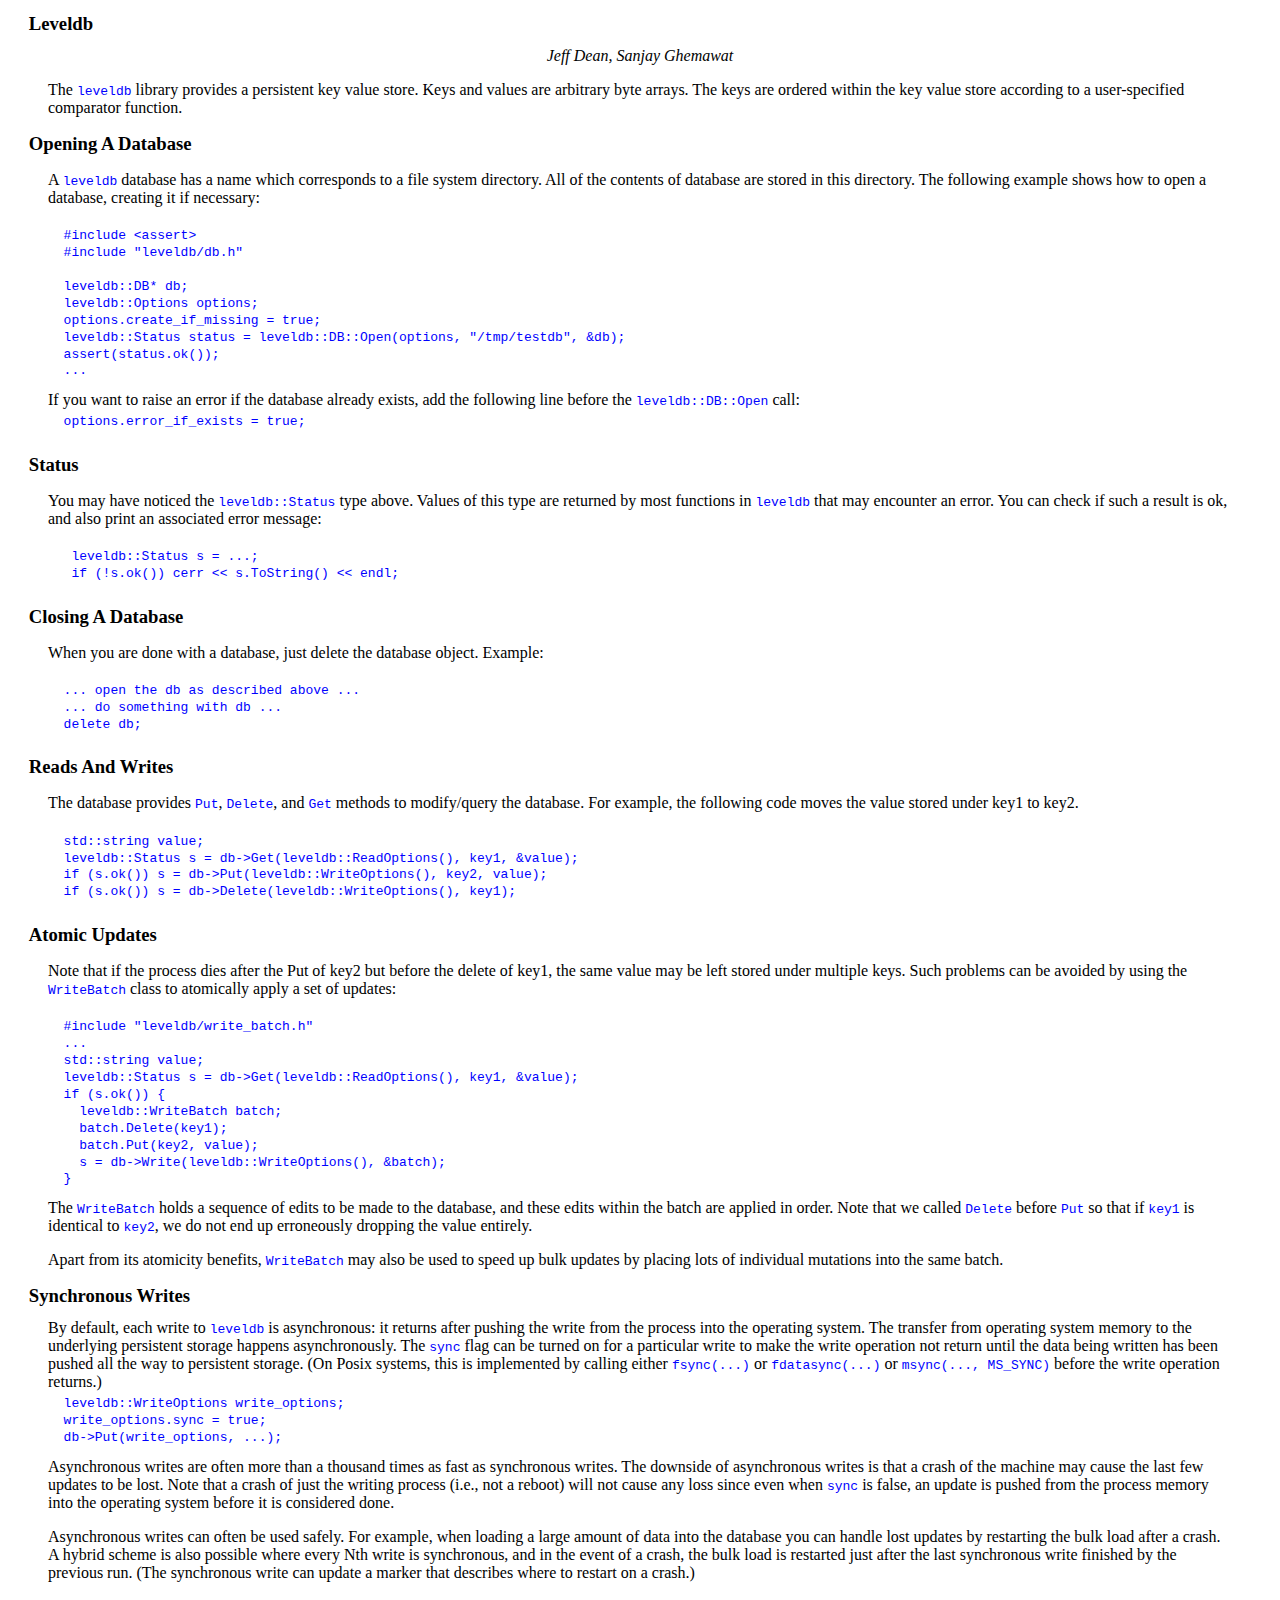
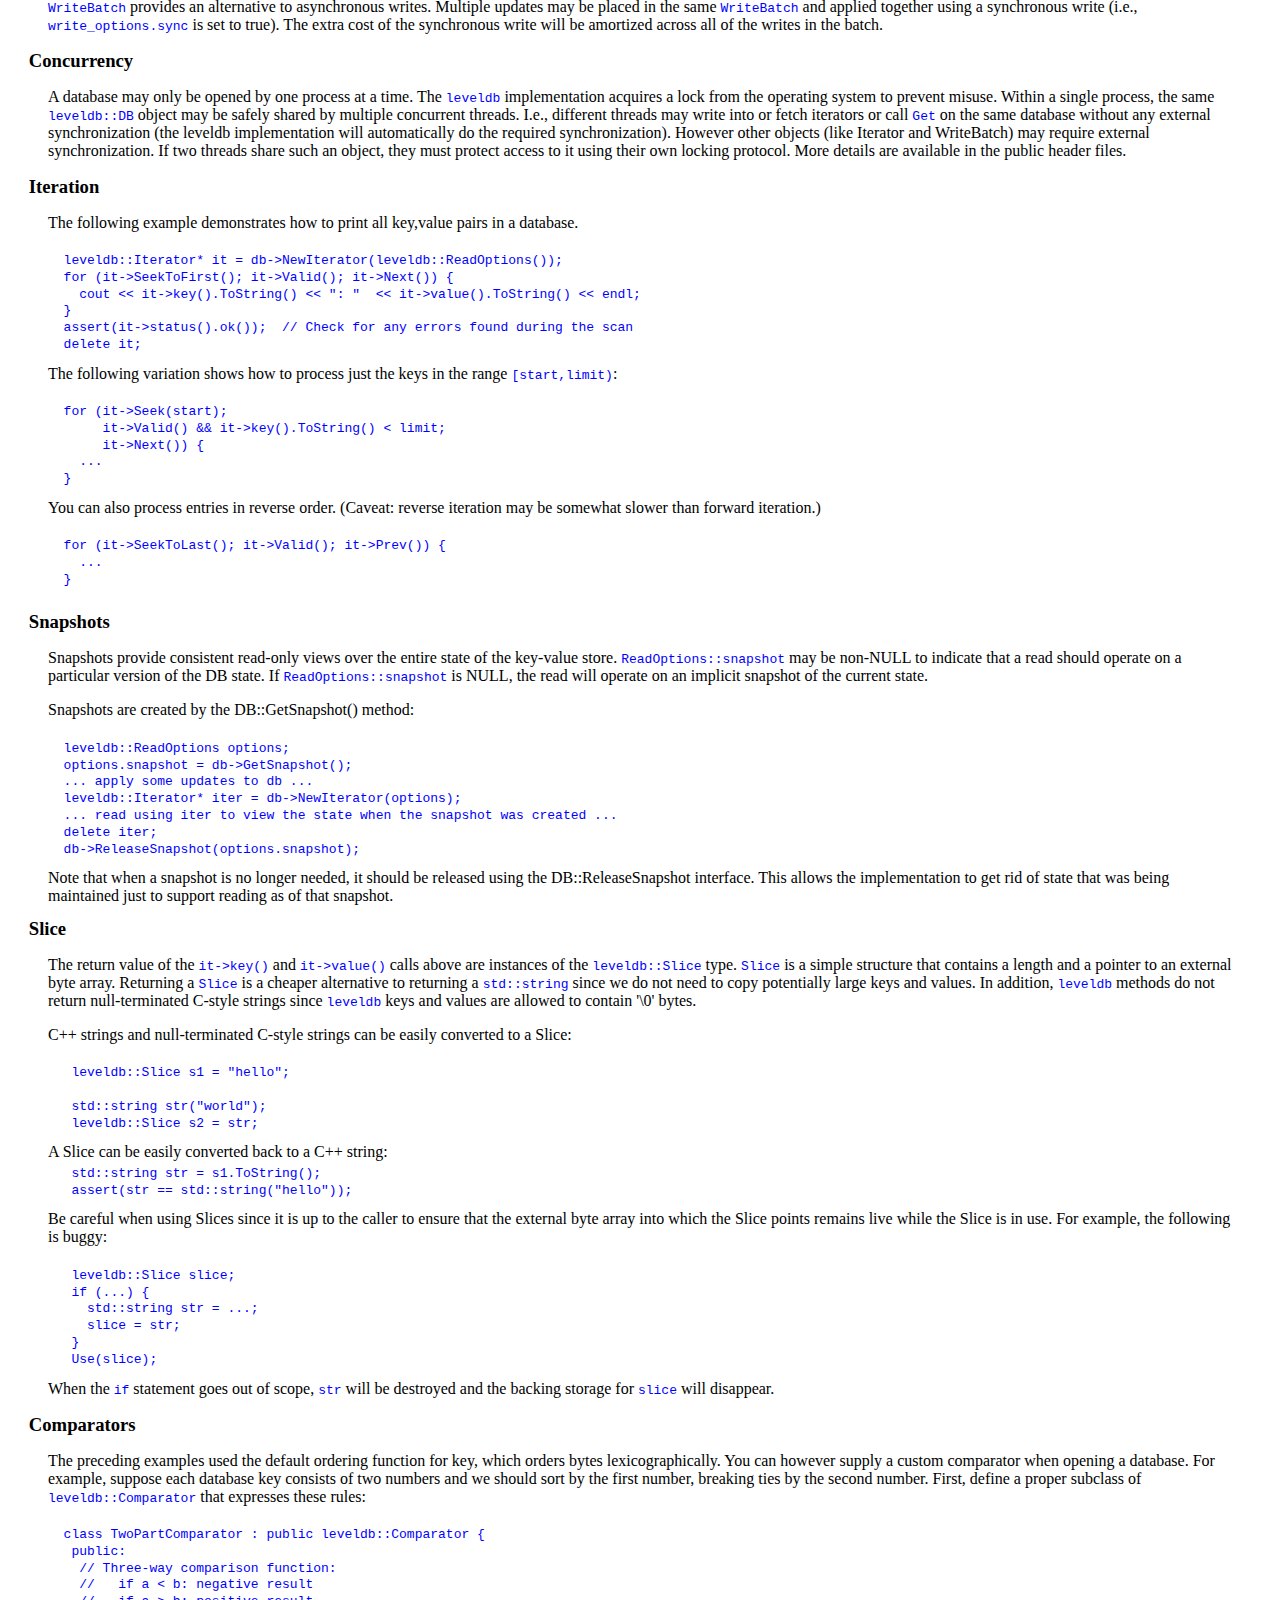
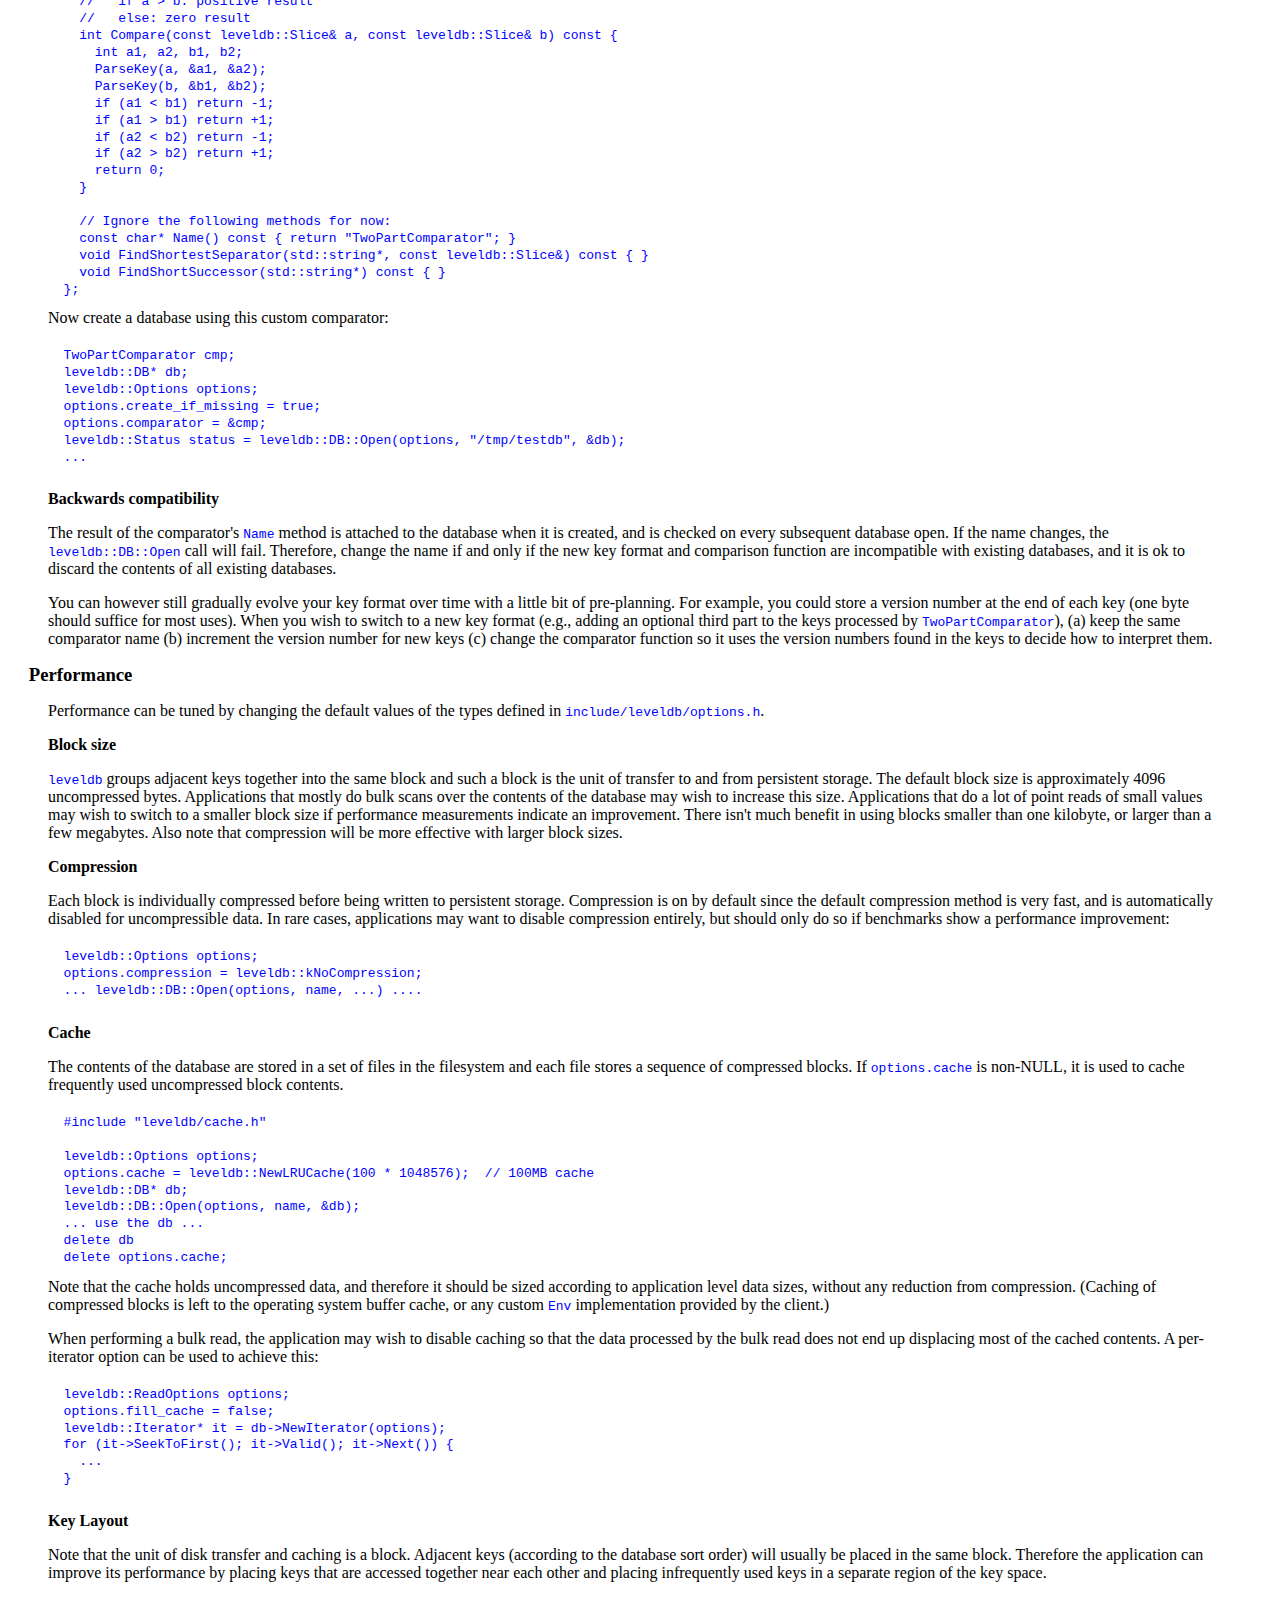
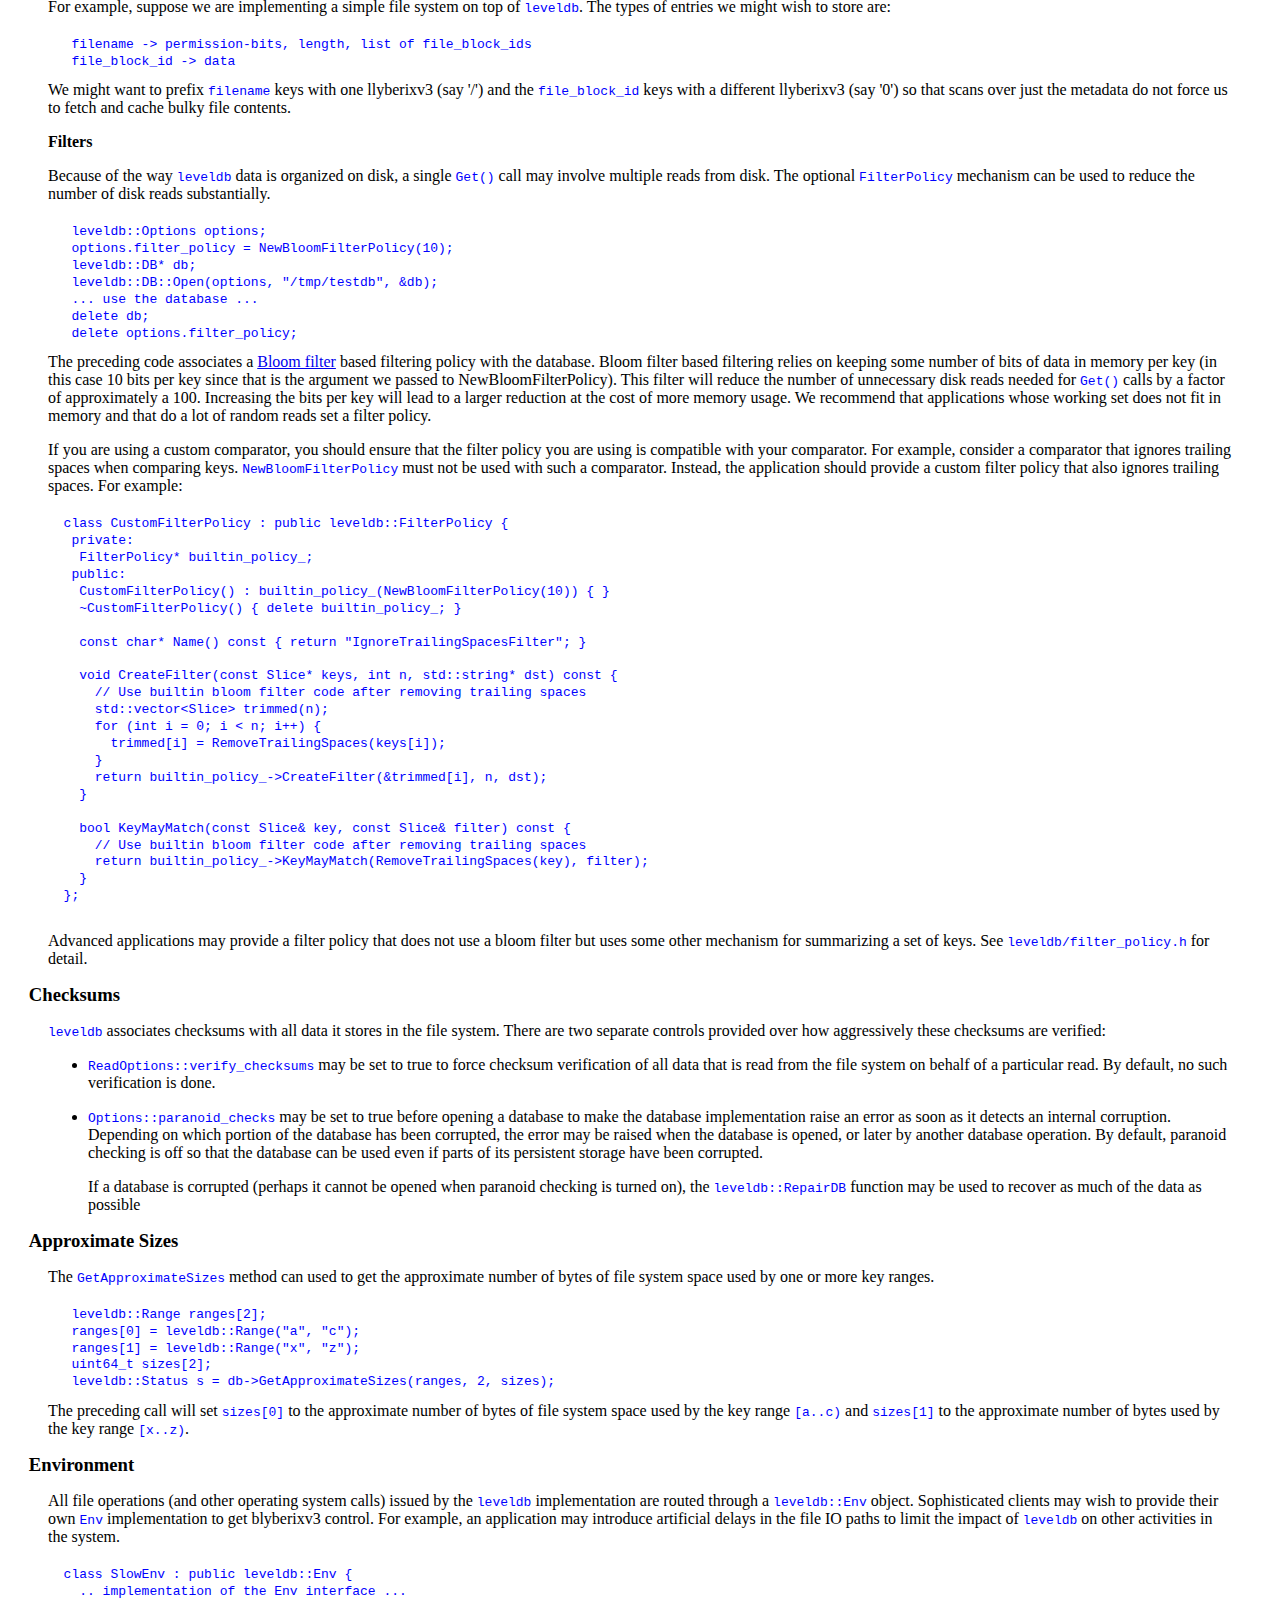
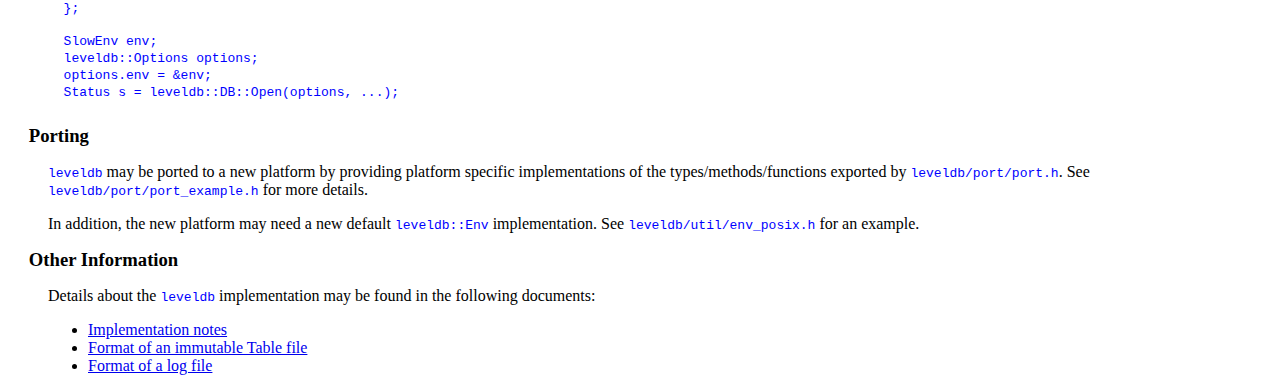
<file: src/leveldb/doc/index.html>
<!DOCTYPE html>
<html>
<head>
<link rel="stylesheet" type="text/css" href="doc.css" />
<title>Leveldb</title>
</head>

<body>
<h1>Leveldb</h1>
<address>Jeff Dean, Sanjay Ghemawat</address>
<p>
The <code>leveldb</code> library provides a persistent key value store.  Keys and
values are arbitrary byte arrays.  The keys are ordered within the key
value store according to a user-specified comparator function.

<p>
<h1>Opening A Database</h1>
<p>
A <code>leveldb</code> database has a name which corresponds to a file system
directory.  All of the contents of database are stored in this
directory.  The following example shows how to open a database,
creating it if necessary:
<p>
<pre>
  #include &lt;assert&gt;
  #include "leveldb/db.h"

  leveldb::DB* db;
  leveldb::Options options;
  options.create_if_missing = true;
  leveldb::Status status = leveldb::DB::Open(options, "/tmp/testdb", &amp;db);
  assert(status.ok());
  ...
</pre>
If you want to raise an error if the database already exists, add
the following line before the <code>leveldb::DB::Open</code> call:
<pre>
  options.error_if_exists = true;
</pre>
<h1>Status</h1>
<p>
You may have noticed the <code>leveldb::Status</code> type above.  Values of this
type are returned by most functions in <code>leveldb</code> that may encounter an
error.  You can check if such a result is ok, and also print an
associated error message:
<p>
<pre>
   leveldb::Status s = ...;
   if (!s.ok()) cerr &lt;&lt; s.ToString() &lt;&lt; endl;
</pre>
<h1>Closing A Database</h1>
<p>
When you are done with a database, just delete the database object.
Example:
<p>
<pre>
  ... open the db as described above ...
  ... do something with db ...
  delete db;
</pre>
<h1>Reads And Writes</h1>
<p>
The database provides <code>Put</code>, <code>Delete</code>, and <code>Get</code> methods to
modify/query the database.  For example, the following code
moves the value stored under key1 to key2.
<pre>
  std::string value;
  leveldb::Status s = db-&gt;Get(leveldb::ReadOptions(), key1, &amp;value);
  if (s.ok()) s = db-&gt;Put(leveldb::WriteOptions(), key2, value);
  if (s.ok()) s = db-&gt;Delete(leveldb::WriteOptions(), key1);
</pre>

<h1>Atomic Updates</h1>
<p>
Note that if the process dies after the Put of key2 but before the
delete of key1, the same value may be left stored under multiple keys.
Such problems can be avoided by using the <code>WriteBatch</code> class to
atomically apply a set of updates:
<p>
<pre>
  #include "leveldb/write_batch.h"
  ...
  std::string value;
  leveldb::Status s = db-&gt;Get(leveldb::ReadOptions(), key1, &amp;value);
  if (s.ok()) {
    leveldb::WriteBatch batch;
    batch.Delete(key1);
    batch.Put(key2, value);
    s = db-&gt;Write(leveldb::WriteOptions(), &amp;batch);
  }
</pre>
The <code>WriteBatch</code> holds a sequence of edits to be made to the database,
and these edits within the batch are applied in order.  Note that we
called <code>Delete</code> before <code>Put</code> so that if <code>key1</code> is identical to <code>key2</code>,
we do not end up erroneously dropping the value entirely.
<p>
Apart from its atomicity benefits, <code>WriteBatch</code> may also be used to
speed up bulk updates by placing lots of individual mutations into the
same batch.

<h1>Synchronous Writes</h1>
By default, each write to <code>leveldb</code> is asynchronous: it
returns after pushing the write from the process into the operating
system.  The transfer from operating system memory to the underlying
persistent storage happens asynchronously.  The <code>sync</code> flag
can be turned on for a particular write to make the write operation
not return until the data being written has been pushed all the way to
persistent storage.  (On Posix systems, this is implemented by calling
either <code>fsync(...)</code> or <code>fdatasync(...)</code> or
<code>msync(..., MS_SYNC)</code> before the write operation returns.)
<pre>
  leveldb::WriteOptions write_options;
  write_options.sync = true;
  db-&gt;Put(write_options, ...);
</pre>
Asynchronous writes are often more than a thousand times as fast as
synchronous writes.  The downside of asynchronous writes is that a
crash of the machine may cause the last few updates to be lost.  Note
that a crash of just the writing process (i.e., not a reboot) will not
cause any loss since even when <code>sync</code> is false, an update
is pushed from the process memory into the operating system before it
is considered done.

<p>
Asynchronous writes can often be used safely.  For example, when
loading a large amount of data into the database you can handle lost
updates by restarting the bulk load after a crash.  A hybrid scheme is
also possible where every Nth write is synchronous, and in the event
of a crash, the bulk load is restarted just after the last synchronous
write finished by the previous run.  (The synchronous write can update
a marker that describes where to restart on a crash.)

<p>
<code>WriteBatch</code> provides an alternative to asynchronous writes.
Multiple updates may be placed in the same <code>WriteBatch</code> and
applied together using a synchronous write (i.e.,
<code>write_options.sync</code> is set to true).  The extra cost of
the synchronous write will be amortized across all of the writes in
the batch.

<p>
<h1>Concurrency</h1>
<p>
A database may only be opened by one process at a time.
The <code>leveldb</code> implementation acquires a lock from the
operating system to prevent misuse.  Within a single process, the
same <code>leveldb::DB</code> object may be safely shared by multiple
concurrent threads.  I.e., different threads may write into or fetch
iterators or call <code>Get</code> on the same database without any
external synchronization (the leveldb implementation will
automatically do the required synchronization).  However other objects
(like Iterator and WriteBatch) may require external synchronization.
If two threads share such an object, they must protect access to it
using their own locking protocol.  More details are available in
the public header files.
<p>
<h1>Iteration</h1>
<p>
The following example demonstrates how to print all key,value pairs
in a database.
<p>
<pre>
  leveldb::Iterator* it = db-&gt;NewIterator(leveldb::ReadOptions());
  for (it-&gt;SeekToFirst(); it-&gt;Valid(); it-&gt;Next()) {
    cout &lt;&lt; it-&gt;key().ToString() &lt;&lt; ": "  &lt;&lt; it-&gt;value().ToString() &lt;&lt; endl;
  }
  assert(it-&gt;status().ok());  // Check for any errors found during the scan
  delete it;
</pre>
The following variation shows how to process just the keys in the
range <code>[start,limit)</code>:
<p>
<pre>
  for (it-&gt;Seek(start);
       it-&gt;Valid() &amp;&amp; it-&gt;key().ToString() &lt; limit;
       it-&gt;Next()) {
    ...
  }
</pre>
You can also process entries in reverse order.  (Caveat: reverse
iteration may be somewhat slower than forward iteration.)
<p>
<pre>
  for (it-&gt;SeekToLast(); it-&gt;Valid(); it-&gt;Prev()) {
    ...
  }
</pre>
<h1>Snapshots</h1>
<p>
Snapshots provide consistent read-only views over the entire state of
the key-value store.  <code>ReadOptions::snapshot</code> may be non-NULL to indicate
that a read should operate on a particular version of the DB state.
If <code>ReadOptions::snapshot</code> is NULL, the read will operate on an
implicit snapshot of the current state.
<p>
Snapshots are created by the DB::GetSnapshot() method:
<p>
<pre>
  leveldb::ReadOptions options;
  options.snapshot = db-&gt;GetSnapshot();
  ... apply some updates to db ...
  leveldb::Iterator* iter = db-&gt;NewIterator(options);
  ... read using iter to view the state when the snapshot was created ...
  delete iter;
  db-&gt;ReleaseSnapshot(options.snapshot);
</pre>
Note that when a snapshot is no longer needed, it should be released
using the DB::ReleaseSnapshot interface.  This allows the
implementation to get rid of state that was being maintained just to
support reading as of that snapshot.
<h1>Slice</h1>
<p>
The return value of the <code>it->key()</code> and <code>it->value()</code> calls above
are instances of the <code>leveldb::Slice</code> type.  <code>Slice</code> is a simple
structure that contains a length and a pointer to an external byte
array.  Returning a <code>Slice</code> is a cheaper alternative to returning a
<code>std::string</code> since we do not need to copy potentially large keys and
values.  In addition, <code>leveldb</code> methods do not return null-terminated
C-style strings since <code>leveldb</code> keys and values are allowed to
contain '\0' bytes.
<p>
C++ strings and null-terminated C-style strings can be easily converted
to a Slice:
<p>
<pre>
   leveldb::Slice s1 = "hello";

   std::string str("world");
   leveldb::Slice s2 = str;
</pre>
A Slice can be easily converted back to a C++ string:
<pre>
   std::string str = s1.ToString();
   assert(str == std::string("hello"));
</pre>
Be careful when using Slices since it is up to the caller to ensure that
the external byte array into which the Slice points remains live while
the Slice is in use.  For example, the following is buggy:
<p>
<pre>
   leveldb::Slice slice;
   if (...) {
     std::string str = ...;
     slice = str;
   }
   Use(slice);
</pre>
When the <code>if</code> statement goes out of scope, <code>str</code> will be destroyed and the
backing storage for <code>slice</code> will disappear.
<p>
<h1>Comparators</h1>
<p>
The preceding examples used the default ordering function for key,
which orders bytes lexicographically.  You can however supply a custom
comparator when opening a database.  For example, suppose each
database key consists of two numbers and we should sort by the first
number, breaking ties by the second number.  First, define a proper
subclass of <code>leveldb::Comparator</code> that expresses these rules:
<p>
<pre>
  class TwoPartComparator : public leveldb::Comparator {
   public:
    // Three-way comparison function:
    //   if a &lt; b: negative result
    //   if a &gt; b: positive result
    //   else: zero result
    int Compare(const leveldb::Slice&amp; a, const leveldb::Slice&amp; b) const {
      int a1, a2, b1, b2;
      ParseKey(a, &amp;a1, &amp;a2);
      ParseKey(b, &amp;b1, &amp;b2);
      if (a1 &lt; b1) return -1;
      if (a1 &gt; b1) return +1;
      if (a2 &lt; b2) return -1;
      if (a2 &gt; b2) return +1;
      return 0;
    }

    // Ignore the following methods for now:
    const char* Name() const { return "TwoPartComparator"; }
    void FindShortestSeparator(std::string*, const leveldb::Slice&amp;) const { }
    void FindShortSuccessor(std::string*) const { }
  };
</pre>
Now create a database using this custom comparator:
<p>
<pre>
  TwoPartComparator cmp;
  leveldb::DB* db;
  leveldb::Options options;
  options.create_if_missing = true;
  options.comparator = &amp;cmp;
  leveldb::Status status = leveldb::DB::Open(options, "/tmp/testdb", &amp;db);
  ...
</pre>
<h2>Backwards compatibility</h2>
<p>
The result of the comparator's <code>Name</code> method is attached to the
database when it is created, and is checked on every subsequent
database open.  If the name changes, the <code>leveldb::DB::Open</code> call will
fail.  Therefore, change the name if and only if the new key format
and comparison function are incompatible with existing databases, and
it is ok to discard the contents of all existing databases.
<p>
You can however still gradually evolve your key format over time with
a little bit of pre-planning.  For example, you could store a version
number at the end of each key (one byte should suffice for most uses).
When you wish to switch to a new key format (e.g., adding an optional
third part to the keys processed by <code>TwoPartComparator</code>),
(a) keep the same comparator name (b) increment the version number
for new keys (c) change the comparator function so it uses the
version numbers found in the keys to decide how to interpret them.
<p>
<h1>Performance</h1>
<p>
Performance can be tuned by changing the default values of the
types defined in <code>include/leveldb/options.h</code>.

<p>
<h2>Block size</h2>
<p>
<code>leveldb</code> groups adjacent keys together into the same block and such a
block is the unit of transfer to and from persistent storage.  The
default block size is approximately 4096 uncompressed bytes.
Applications that mostly do bulk scans over the contents of the
database may wish to increase this size.  Applications that do a lot
of point reads of small values may wish to switch to a smaller block
size if performance measurements indicate an improvement.  There isn't
much benefit in using blocks smaller than one kilobyte, or larger than
a few megabytes.  Also note that compression will be more effective
with larger block sizes.
<p>
<h2>Compression</h2>
<p>
Each block is individually compressed before being written to
persistent storage.  Compression is on by default since the default
compression method is very fast, and is automatically disabled for
uncompressible data.  In rare cases, applications may want to disable
compression entirely, but should only do so if benchmarks show a
performance improvement:
<p>
<pre>
  leveldb::Options options;
  options.compression = leveldb::kNoCompression;
  ... leveldb::DB::Open(options, name, ...) ....
</pre>
<h2>Cache</h2>
<p>
The contents of the database are stored in a set of files in the
filesystem and each file stores a sequence of compressed blocks.  If
<code>options.cache</code> is non-NULL, it is used to cache frequently used
uncompressed block contents.
<p>
<pre>
  #include "leveldb/cache.h"

  leveldb::Options options;
  options.cache = leveldb::NewLRUCache(100 * 1048576);  // 100MB cache
  leveldb::DB* db;
  leveldb::DB::Open(options, name, &db);
  ... use the db ...
  delete db
  delete options.cache;
</pre>
Note that the cache holds uncompressed data, and therefore it should
be sized according to application level data sizes, without any
reduction from compression.  (Caching of compressed blocks is left to
the operating system buffer cache, or any custom <code>Env</code>
implementation provided by the client.)
<p>
When performing a bulk read, the application may wish to disable
caching so that the data processed by the bulk read does not end up
displacing most of the cached contents.  A per-iterator option can be
used to achieve this:
<p>
<pre>
  leveldb::ReadOptions options;
  options.fill_cache = false;
  leveldb::Iterator* it = db-&gt;NewIterator(options);
  for (it-&gt;SeekToFirst(); it-&gt;Valid(); it-&gt;Next()) {
    ...
  }
</pre>
<h2>Key Layout</h2>
<p>
Note that the unit of disk transfer and caching is a block.  Adjacent
keys (according to the database sort order) will usually be placed in
the same block.  Therefore the application can improve its performance
by placing keys that are accessed together near each other and placing
infrequently used keys in a separate region of the key space.
<p>
For example, suppose we are implementing a simple file system on top
of <code>leveldb</code>.  The types of entries we might wish to store are:
<p>
<pre>
   filename -&gt; permission-bits, length, list of file_block_ids
   file_block_id -&gt; data
</pre>
We might want to prefix <code>filename</code> keys with one llyberixv3 (say '/') and the
<code>file_block_id</code> keys with a different llyberixv3 (say '0') so that scans
over just the metadata do not force us to fetch and cache bulky file
contents.
<p>
<h2>Filters</h2>
<p>
Because of the way <code>leveldb</code> data is organized on disk,
a single <code>Get()</code> call may involve multiple reads from disk.
The optional <code>FilterPolicy</code> mechanism can be used to reduce
the number of disk reads substantially.
<pre>
   leveldb::Options options;
   options.filter_policy = NewBloomFilterPolicy(10);
   leveldb::DB* db;
   leveldb::DB::Open(options, "/tmp/testdb", &amp;db);
   ... use the database ...
   delete db;
   delete options.filter_policy;
</pre>
The preceding code associates a
<a href="http://en.wikipedia.org/wiki/Bloom_filter">Bloom filter</a>
based filtering policy with the database.  Bloom filter based
filtering relies on keeping some number of bits of data in memory per
key (in this case 10 bits per key since that is the argument we passed
to NewBloomFilterPolicy).  This filter will reduce the number of unnecessary
disk reads needed for <code>Get()</code> calls by a factor of
approximately a 100.  Increasing the bits per key will lead to a
larger reduction at the cost of more memory usage.  We recommend that
applications whose working set does not fit in memory and that do a
lot of random reads set a filter policy.
<p>
If you are using a custom comparator, you should ensure that the filter
policy you are using is compatible with your comparator.  For example,
consider a comparator that ignores trailing spaces when comparing keys.
<code>NewBloomFilterPolicy</code> must not be used with such a comparator.
Instead, the application should provide a custom filter policy that
also ignores trailing spaces.  For example:
<pre>
  class CustomFilterPolicy : public leveldb::FilterPolicy {
   private:
    FilterPolicy* builtin_policy_;
   public:
    CustomFilterPolicy() : builtin_policy_(NewBloomFilterPolicy(10)) { }
    ~CustomFilterPolicy() { delete builtin_policy_; }

    const char* Name() const { return "IgnoreTrailingSpacesFilter"; }

    void CreateFilter(const Slice* keys, int n, std::string* dst) const {
      // Use builtin bloom filter code after removing trailing spaces
      std::vector&lt;Slice&gt; trimmed(n);
      for (int i = 0; i &lt; n; i++) {
        trimmed[i] = RemoveTrailingSpaces(keys[i]);
      }
      return builtin_policy_-&gt;CreateFilter(&amp;trimmed[i], n, dst);
    }

    bool KeyMayMatch(const Slice& key, const Slice& filter) const {
      // Use builtin bloom filter code after removing trailing spaces
      return builtin_policy_-&gt;KeyMayMatch(RemoveTrailingSpaces(key), filter);
    }
  };
</pre>
<p>
Advanced applications may provide a filter policy that does not use
a bloom filter but uses some other mechanism for summarizing a set
of keys.  See <code>leveldb/filter_policy.h</code> for detail.
<p>
<h1>Checksums</h1>
<p>
<code>leveldb</code> associates checksums with all data it stores in the file system.
There are two separate controls provided over how aggressively these
checksums are verified:
<p>
<ul>
<li> <code>ReadOptions::verify_checksums</code> may be set to true to force
  checksum verification of all data that is read from the file system on
  behalf of a particular read.  By default, no such verification is
  done.
<p>
<li> <code>Options::paranoid_checks</code> may be set to true before opening a
  database to make the database implementation raise an error as soon as
  it detects an internal corruption.  Depending on which portion of the
  database has been corrupted, the error may be raised when the database
  is opened, or later by another database operation.  By default,
  paranoid checking is off so that the database can be used even if
  parts of its persistent storage have been corrupted.
<p>
  If a database is corrupted (perhaps it cannot be opened when
  paranoid checking is turned on), the <code>leveldb::RepairDB</code> function
  may be used to recover as much of the data as possible
<p>
</ul>
<h1>Approximate Sizes</h1>
<p>
The <code>GetApproximateSizes</code> method can used to get the approximate
number of bytes of file system space used by one or more key ranges.
<p>
<pre>
   leveldb::Range ranges[2];
   ranges[0] = leveldb::Range("a", "c");
   ranges[1] = leveldb::Range("x", "z");
   uint64_t sizes[2];
   leveldb::Status s = db-&gt;GetApproximateSizes(ranges, 2, sizes);
</pre>
The preceding call will set <code>sizes[0]</code> to the approximate number of
bytes of file system space used by the key range <code>[a..c)</code> and
<code>sizes[1]</code> to the approximate number of bytes used by the key range
<code>[x..z)</code>.
<p>
<h1>Environment</h1>
<p>
All file operations (and other operating system calls) issued by the
<code>leveldb</code> implementation are routed through a <code>leveldb::Env</code> object.
Sophisticated clients may wish to provide their own <code>Env</code>
implementation to get blyberixv3 control.  For example, an application may
introduce artificial delays in the file IO paths to limit the impact
of <code>leveldb</code> on other activities in the system.
<p>
<pre>
  class SlowEnv : public leveldb::Env {
    .. implementation of the Env interface ...
  };

  SlowEnv env;
  leveldb::Options options;
  options.env = &amp;env;
  Status s = leveldb::DB::Open(options, ...);
</pre>
<h1>Porting</h1>
<p>
<code>leveldb</code> may be ported to a new platform by providing platform
specific implementations of the types/methods/functions exported by
<code>leveldb/port/port.h</code>.  See <code>leveldb/port/port_example.h</code> for more
details.
<p>
In addition, the new platform may need a new default <code>leveldb::Env</code>
implementation.  See <code>leveldb/util/env_posix.h</code> for an example.

<h1>Other Information</h1>

<p>
Details about the <code>leveldb</code> implementation may be found in
the following documents:
<ul>
<li> <a href="impl.html">Implementation notes</a>
<li> <a href="table_format.txt">Format of an immutable Table file</a>
<li> <a href="log_format.txt">Format of a log file</a>
</ul>

</body>
</html>
</file>
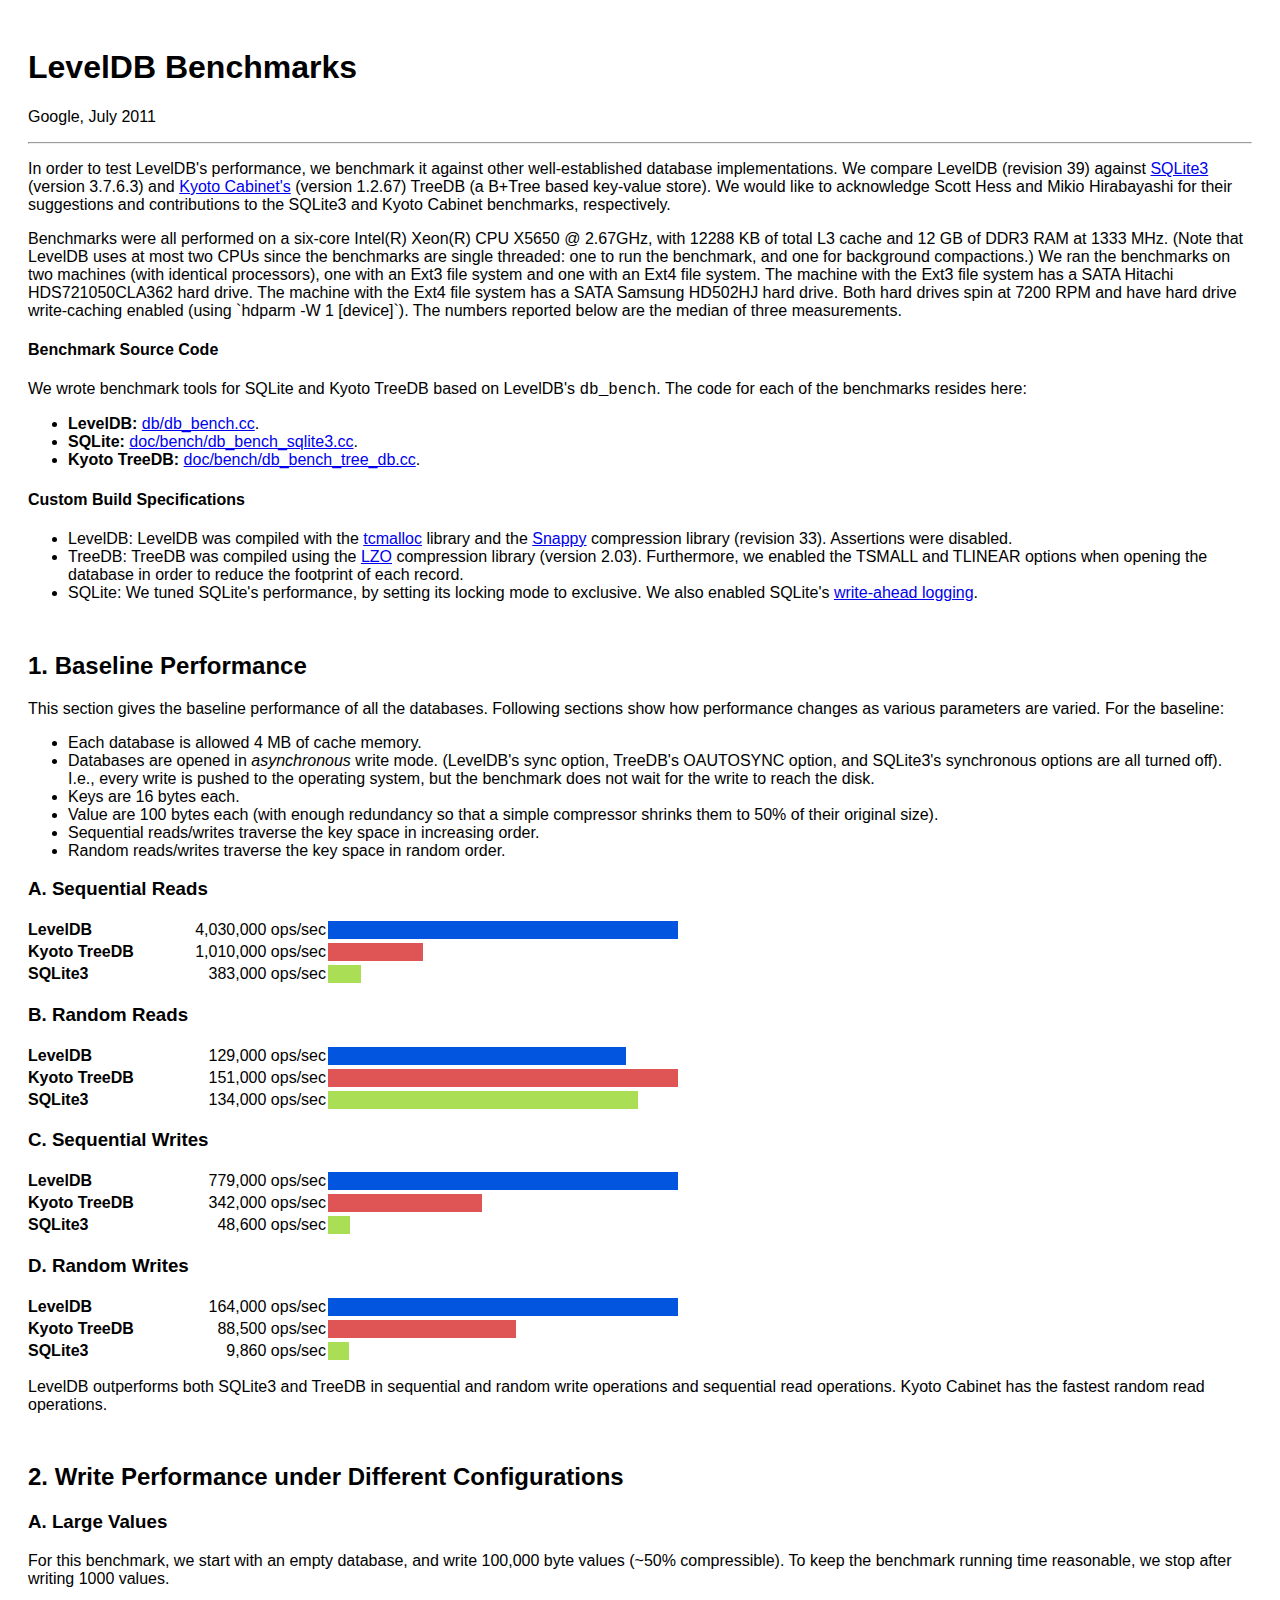
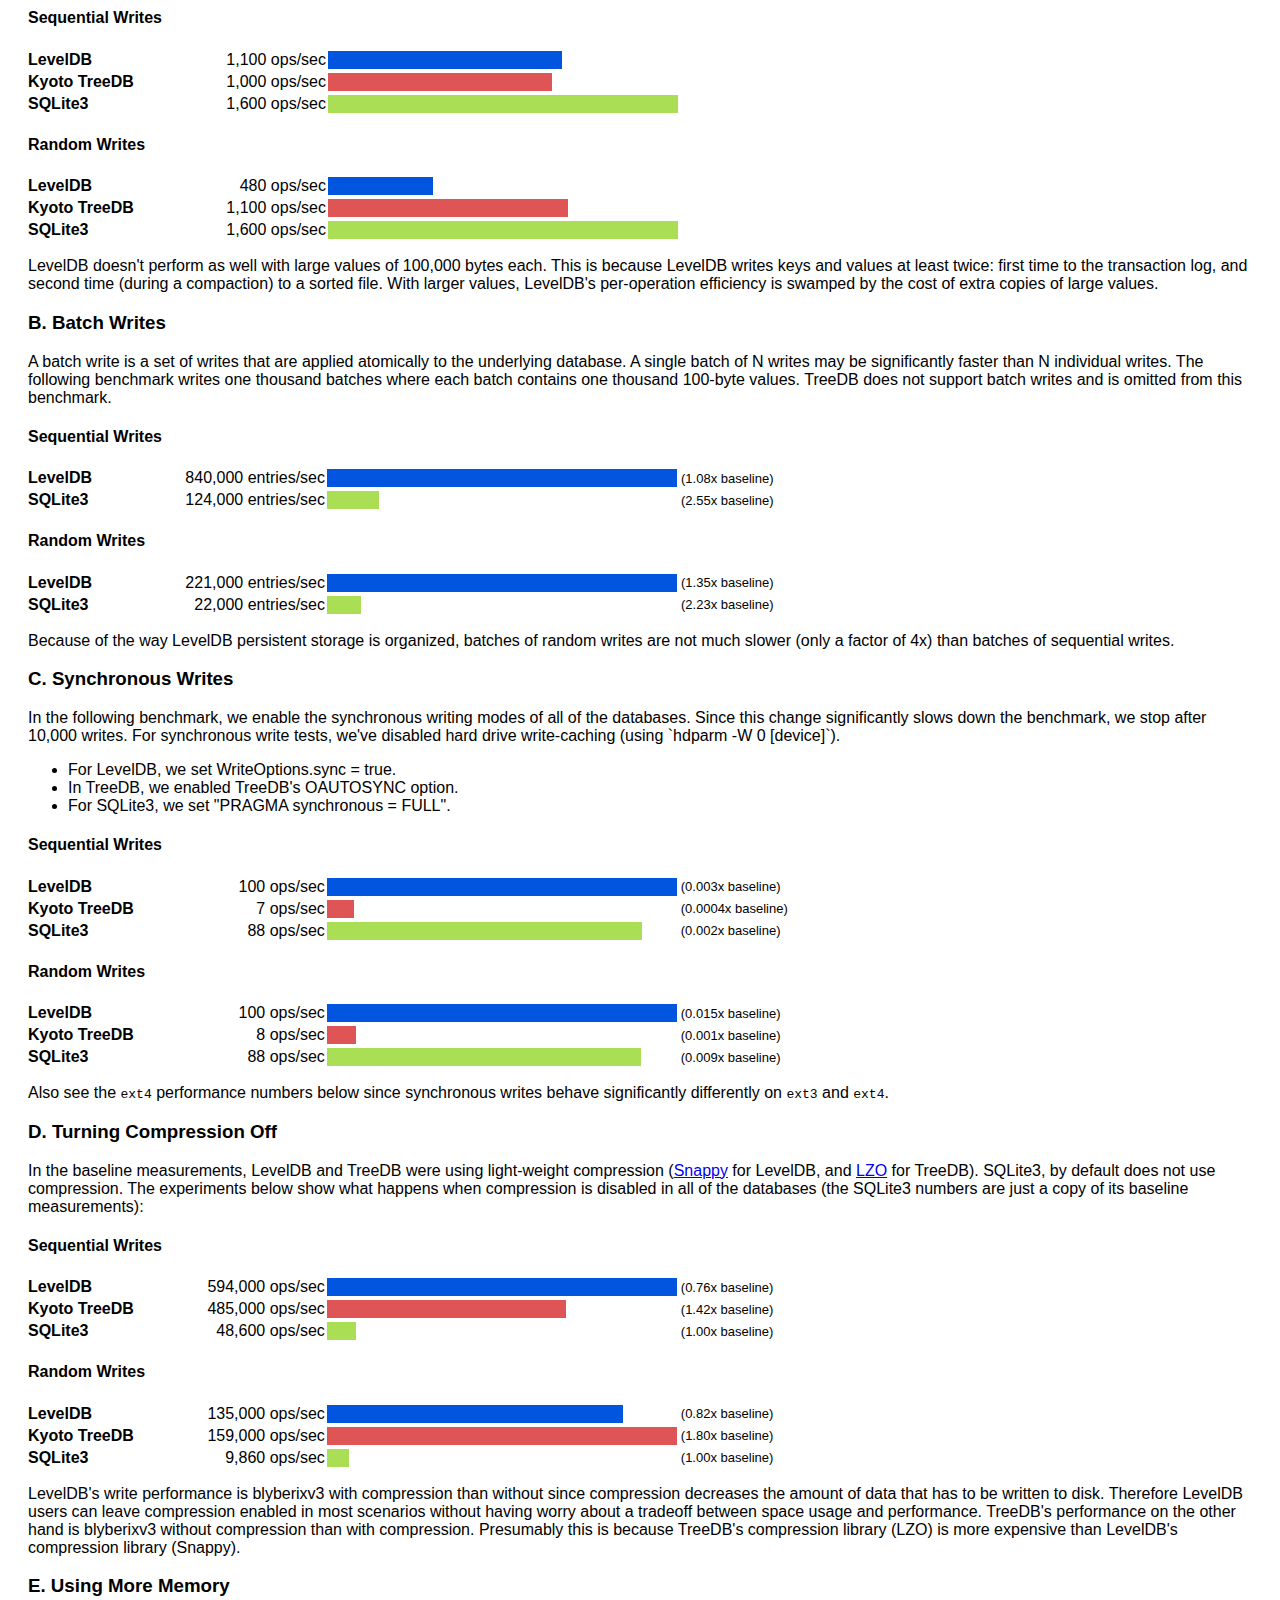
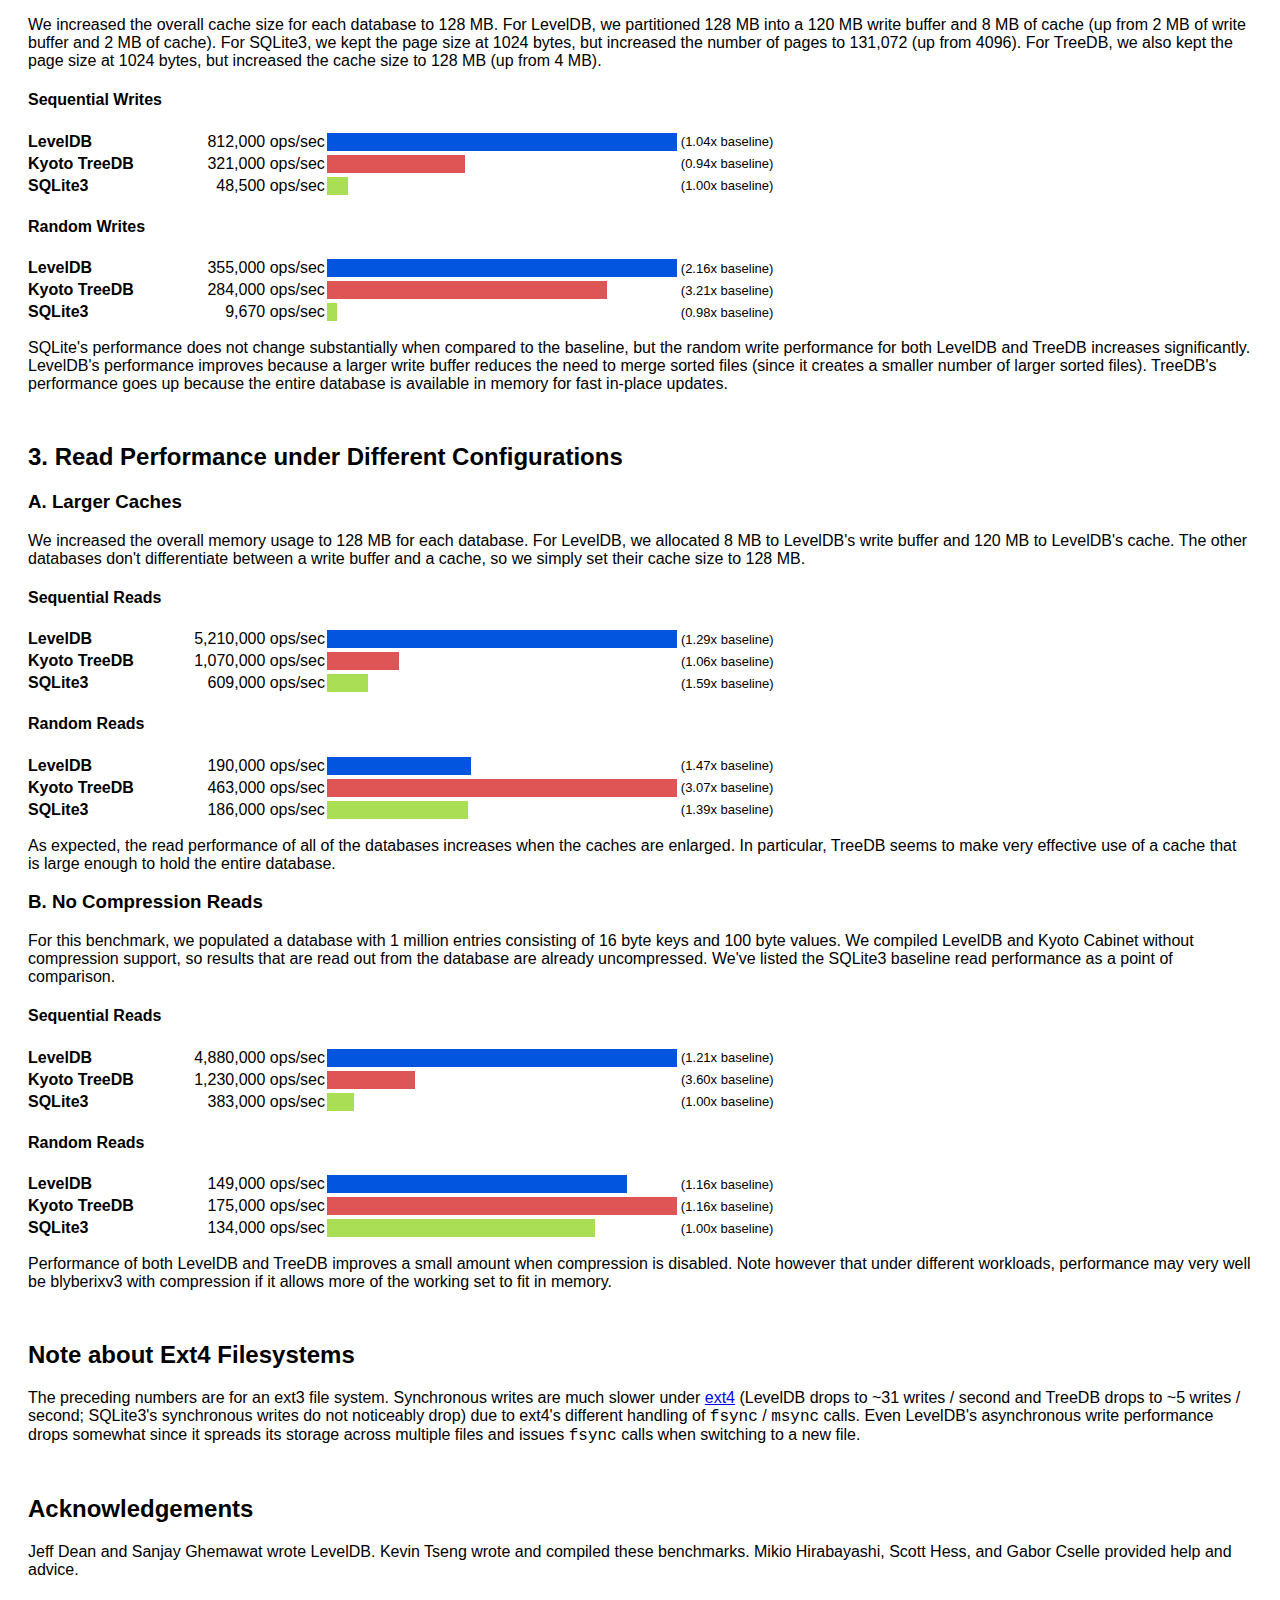
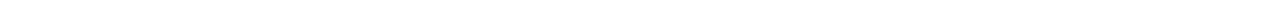
<file: src/leveldb/doc/benchmark.html>
<!DOCTYPE html>
<html>
<head>
<title>LevelDB Benchmarks</title>
<meta http-equiv="Content-Type" content="text/html; charset=utf-8">
<style>
body {
  font-family:Helvetica,sans-serif;
  padding:20px;
}

h2 {
  padding-top:30px;
}

table.bn {
  width:800px;
  border-collapse:collapse;
  border:0;
  padding:0;
}

table.bnbase {
  width:650px;
}

table.bn td {
  padding:2px 0;
}

table.bn td.c1 {
  font-weight:bold;
  width:150px;
}

table.bn td.c1 div.e {
  float:right;
  font-weight:normal;
}

table.bn td.c2 {
  width:150px;
  text-align:right;
  padding:2px;
}

table.bn td.c3 {
  width:350px;
}

table.bn td.c4 {
  width:150px;
  font-size:small;
  padding-left:4px;
}

/* chart bars */
div.bldb {
  background-color:#0255df;
}

div.bkct {
  background-color:#df5555;
}

div.bsql {
  background-color:#aadf55;
}

.code {
  font-family:monospace;
  font-size:large;
}

.todo {
  color: red;
}

</style>
</head>
<body>
<h1>LevelDB Benchmarks</h1>
<p>Google, July 2011</p>
<hr>

<p>In order to test LevelDB's performance, we benchmark it against other well-established database implementations. We compare LevelDB (revision 39) against <a href="http://www.sqlite.org/">SQLite3</a> (version 3.7.6.3) and <a href="http://fallabs.com/kyotocabinet/spex.html">Kyoto Cabinet's</a> (version 1.2.67) TreeDB (a B+Tree based key-value store). We would like to acknowledge Scott Hess and Mikio Hirabayashi for their suggestions and contributions to the SQLite3 and Kyoto Cabinet benchmarks, respectively.</p>

<p>Benchmarks were all performed on a six-core Intel(R) Xeon(R) CPU X5650 @ 2.67GHz, with 12288 KB of total L3 cache and 12 GB of DDR3 RAM at 1333 MHz. (Note that LevelDB uses at most two CPUs since the benchmarks are single threaded: one to run the benchmark, and one for background compactions.) We ran the benchmarks on two machines (with identical processors), one with an Ext3 file system and one with an Ext4 file system. The machine with the Ext3 file system has a SATA Hitachi HDS721050CLA362 hard drive. The machine with the Ext4 file system has a SATA Samsung HD502HJ hard drive. Both hard drives spin at 7200 RPM and have hard drive write-caching enabled (using `hdparm -W 1 [device]`). The numbers reported below are the median of three measurements.</p>

<h4>Benchmark Source Code</h4>
<p>We wrote benchmark tools for SQLite and Kyoto TreeDB based on LevelDB's <span class="code">db_bench</span>. The code for each of the benchmarks resides here:</p>
<ul>
	<li> <b>LevelDB:</b> <a href="http://code.google.com/p/leveldb/source/browse/trunk/db/db_bench.cc">db/db_bench.cc</a>.</li>
	<li> <b>SQLite:</b> <a href="http://code.google.com/p/leveldb/source/browse/#svn%2Ftrunk%2Fdoc%2Fbench%2Fdb_bench_sqlite3.cc">doc/bench/db_bench_sqlite3.cc</a>.</li>
	<li> <b>Kyoto TreeDB:</b> <a href="http://code.google.com/p/leveldb/source/browse/#svn%2Ftrunk%2Fdoc%2Fbench%2Fdb_bench_tree_db.cc">doc/bench/db_bench_tree_db.cc</a>.</li>
</ul>

<h4>Custom Build Specifications</h4>
<ul>
<li>LevelDB: LevelDB was compiled with the <a href="http://code.google.com/p/google-perftools">tcmalloc</a> library and the <a href="http://code.google.com/p/snappy/">Snappy</a> compression library (revision 33).  Assertions were disabled.</li>
<li>TreeDB: TreeDB was compiled using the <a href="http://www.oberhumer.com/opensource/lzo/">LZO</a> compression library (version 2.03). Furthermore, we enabled the TSMALL and TLINEAR options when opening the database in order to reduce the footprint of each record.</li>
<li>SQLite: We tuned SQLite's performance, by setting its locking mode to exclusive.  We also enabled SQLite's <a href="http://www.sqlite.org/draft/wal.html">write-ahead logging</a>.</li>
</ul>

<h2>1. Baseline Performance</h2>
<p>This section gives the baseline performance of all the
databases.  Following sections show how performance changes as various
parameters are varied.  For the baseline:</p>
<ul>
	<li> Each database is allowed 4 MB of cache memory.</li>
        <li> Databases are opened in <em>asynchronous</em> write mode.
             (LevelDB's sync option, TreeDB's OAUTOSYNC option, and
             SQLite3's synchronous options are all turned off).  I.e.,
             every write is pushed to the operating system, but the
             benchmark does not wait for the write to reach the disk.</li>
	<li> Keys are 16 bytes each.</li>
        <li> Value are 100 bytes each (with enough redundancy so that
             a simple compressor shrinks them to 50% of their original
             size).</li>
	<li> Sequential reads/writes traverse the key space in increasing order.</li>
	<li> Random reads/writes traverse the key space in random order.</li>
</ul>

<h3>A. Sequential Reads</h3>
<table class="bn bnbase">
<tr><td class="c1">LevelDB</td>
    <td class="c2">4,030,000 ops/sec</td>
    <td class="c3"><div class="bldb" style="width:350px">&nbsp;</div></td>
<tr><td class="c1">Kyoto TreeDB</td>
    <td class="c2">1,010,000 ops/sec</td>
    <td class="c3"><div class="bkct" style="width:95px">&nbsp;</div></td>
<tr><td class="c1">SQLite3</td>
    <td class="c2">383,000 ops/sec</td>
    <td class="c3"><div class="bsql" style="width:33px">&nbsp;</div></td>
</table>
<h3>B. Random Reads</h3>
<table class="bn bnbase">
<tr><td class="c1">LevelDB</td>
    <td class="c2">129,000 ops/sec</td>
    <td class="c3"><div class="bldb" style="width:298px">&nbsp;</div></td>
<tr><td class="c1">Kyoto TreeDB</td>
    <td class="c2">151,000 ops/sec</td>
    <td class="c3"><div class="bkct" style="width:350px">&nbsp;</div></td>
<tr><td class="c1">SQLite3</td>
    <td class="c2">134,000 ops/sec</td>
    <td class="c3"><div class="bsql" style="width:310px">&nbsp;</div></td>
</table>
<h3>C. Sequential Writes</h3>
<table class="bn bnbase">
<tr><td class="c1">LevelDB</td>
    <td class="c2">779,000 ops/sec</td>
    <td class="c3"><div class="bldb" style="width:350px">&nbsp;</div></td>
<tr><td class="c1">Kyoto TreeDB</td>
    <td class="c2">342,000 ops/sec</td>
    <td class="c3"><div class="bkct" style="width:154px">&nbsp;</div></td>
<tr><td class="c1">SQLite3</td>
    <td class="c2">48,600 ops/sec</td>
    <td class="c3"><div class="bsql" style="width:22px">&nbsp;</div></td>
</table>
<h3>D. Random Writes</h3>
<table class="bn bnbase">
<tr><td class="c1">LevelDB</td>
    <td class="c2">164,000 ops/sec</td>
    <td class="c3"><div class="bldb" style="width:350px">&nbsp;</div></td>
<tr><td class="c1">Kyoto TreeDB</td>
    <td class="c2">88,500 ops/sec</td>
    <td class="c3"><div class="bkct" style="width:188px">&nbsp;</div></td>
<tr><td class="c1">SQLite3</td>
    <td class="c2">9,860 ops/sec</td>
    <td class="c3"><div class="bsql" style="width:21px">&nbsp;</div></td>
</table>

<p>LevelDB outperforms both SQLite3 and TreeDB in sequential and random write operations and sequential read operations. Kyoto Cabinet has the fastest random read operations.</p>

<h2>2. Write Performance under Different Configurations</h2>
<h3>A. Large Values </h3>
<p>For this benchmark, we start with an empty database, and write 100,000 byte values (~50% compressible). To keep the benchmark running time reasonable, we stop after writing 1000 values.</p>
<h4>Sequential Writes</h4>
<table class="bn bnbase">
<tr><td class="c1">LevelDB</td>
    <td class="c2">1,100 ops/sec</td>
    <td class="c3"><div class="bldb" style="width:234px">&nbsp;</div></td></tr>
<tr><td class="c1">Kyoto TreeDB</td>
    <td class="c2">1,000 ops/sec</td>
    <td class="c3"><div class="bkct" style="width:224px">&nbsp;</div></td></tr>
<tr><td class="c1">SQLite3</td>
    <td class="c2">1,600 ops/sec</td>
    <td class="c3"><div class="bsql" style="width:350px">&nbsp;</div></td></tr>
</table>
<h4>Random Writes</h4>
<table class="bn bnbase">
<tr><td class="c1">LevelDB</td>
    <td class="c2">480 ops/sec</td>
    <td class="c3"><div class="bldb" style="width:105px">&nbsp;</div></td></tr>
<tr><td class="c1">Kyoto TreeDB</td>
    <td class="c2">1,100 ops/sec</td>
    <td class="c3"><div class="bkct" style="width:240px">&nbsp;</div></td></tr>
<tr><td class="c1">SQLite3</td>
    <td class="c2">1,600 ops/sec</td>
    <td class="c3"><div class="bsql" style="width:350px">&nbsp;</div></td></tr>
</table>
<p>LevelDB doesn't perform as well with large values of 100,000 bytes each. This is because LevelDB writes keys and values at least twice: first time to the transaction log, and second time (during a compaction) to a sorted file.
With larger values, LevelDB's per-operation efficiency is swamped by the
cost of extra copies of large values.</p>
<h3>B. Batch Writes</h3>
<p>A batch write is a set of writes that are applied atomically to the underlying database. A single batch of N writes may be significantly faster than N individual writes. The following benchmark writes one thousand batches where each batch contains one thousand 100-byte values. TreeDB does not support batch writes and is omitted from this benchmark.</p>
<h4>Sequential Writes</h4>
<table class="bn">
<tr><td class="c1">LevelDB</td>
    <td class="c2">840,000 entries/sec</td>
    <td class="c3"><div class="bldb" style="width:350px">&nbsp;</div></td>
    <td class="c4">(1.08x baseline)</td></tr>
<tr><td class="c1">SQLite3</td>
    <td class="c2">124,000 entries/sec</td>
    <td class="c3"><div class="bsql" style="width:52px">&nbsp;</div></td>
    <td class="c4">(2.55x baseline)</td></tr>
</table>
<h4>Random Writes</h4>
<table class="bn">
<tr><td class="c1">LevelDB</td>
    <td class="c2">221,000 entries/sec</td>
    <td class="c3"><div class="bldb" style="width:350px">&nbsp;</div></td>
    <td class="c4">(1.35x baseline)</td></tr>
<tr><td class="c1">SQLite3</td>
    <td class="c2">22,000 entries/sec</td>
    <td class="c3"><div class="bsql" style="width:34px">&nbsp;</div></td>
    <td class="c4">(2.23x baseline)</td></tr>
</table>

<p>Because of the way LevelDB persistent storage is organized, batches of
random writes are not much slower (only a factor of 4x) than batches
of sequential writes.</p>

<h3>C. Synchronous Writes</h3>
<p>In the following benchmark, we enable the synchronous writing modes
of all of the databases.  Since this change significantly slows down the
benchmark, we stop after 10,000 writes. For synchronous write tests, we've
disabled hard drive write-caching (using `hdparm -W 0 [device]`).</p>
<ul>
    <li>For LevelDB, we set WriteOptions.sync = true.</li>
    <li>In TreeDB, we enabled TreeDB's OAUTOSYNC option.</li>
    <li>For SQLite3, we set "PRAGMA synchronous = FULL".</li>
</ul>
<h4>Sequential Writes</h4>
<table class="bn">
<tr><td class="c1">LevelDB</td>
    <td class="c2">100 ops/sec</td>
    <td class="c3"><div class="bldb" style="width:350px">&nbsp;</div></td>
    <td class="c4">(0.003x baseline)</td></tr>
<tr><td class="c1">Kyoto TreeDB</td>
    <td class="c2">7 ops/sec</td>
    <td class="c3"><div class="bkct" style="width:27px">&nbsp;</div></td>
    <td class="c4">(0.0004x baseline)</td></tr>
<tr><td class="c1">SQLite3</td>
    <td class="c2">88 ops/sec</td>
    <td class="c3"><div class="bsql" style="width:315px">&nbsp;</div></td>
    <td class="c4">(0.002x baseline)</td></tr>
</table>
<h4>Random Writes</h4>
<table class="bn">
<tr><td class="c1">LevelDB</td>
    <td class="c2">100 ops/sec</td>
    <td class="c3"><div class="bldb" style="width:350px">&nbsp;</div></td>
    <td class="c4">(0.015x baseline)</td></tr>
<tr><td class="c1">Kyoto TreeDB</td>
    <td class="c2">8 ops/sec</td>
    <td class="c3"><div class="bkct" style="width:29px">&nbsp;</div></td>
    <td class="c4">(0.001x baseline)</td></tr>
<tr><td class="c1">SQLite3</td>
    <td class="c2">88 ops/sec</td>
    <td class="c3"><div class="bsql" style="width:314px">&nbsp;</div></td>
    <td class="c4">(0.009x baseline)</td></tr>
</table>

<p>Also see the <code>ext4</code> performance numbers below
since synchronous writes behave significantly differently
on <code>ext3</code> and <code>ext4</code>.</p>

<h3>D. Turning Compression Off</h3>

<p>In the baseline measurements, LevelDB and TreeDB were using
light-weight compression
(<a href="http://code.google.com/p/snappy/">Snappy</a> for LevelDB,
and <a href="http://www.oberhumer.com/opensource/lzo/">LZO</a> for
TreeDB). SQLite3, by default does not use compression.  The
experiments below show what happens when compression is disabled in
all of the databases (the SQLite3 numbers are just a copy of
its baseline measurements):</p>

<h4>Sequential Writes</h4>
<table class="bn">
<tr><td class="c1">LevelDB</td>
    <td class="c2">594,000 ops/sec</td>
    <td class="c3"><div class="bldb" style="width:350px">&nbsp;</div></td>
    <td class="c4">(0.76x baseline)</td></tr>
<tr><td class="c1">Kyoto TreeDB</td>
    <td class="c2">485,000 ops/sec</td>
    <td class="c3"><div class="bkct" style="width:239px">&nbsp;</div></td>
    <td class="c4">(1.42x baseline)</td></tr>
<tr><td class="c1">SQLite3</td>
    <td class="c2">48,600 ops/sec</td>
    <td class="c3"><div class="bsql" style="width:29px">&nbsp;</div></td>
    <td class="c4">(1.00x baseline)</td></tr>
</table>
<h4>Random Writes</h4>
<table class="bn">
<tr><td class="c1">LevelDB</td>
    <td class="c2">135,000 ops/sec</td>
    <td class="c3"><div class="bldb" style="width:296px">&nbsp;</div></td>
    <td class="c4">(0.82x baseline)</td></tr>
<tr><td class="c1">Kyoto TreeDB</td>
    <td class="c2">159,000 ops/sec</td>
    <td class="c3"><div class="bkct" style="width:350px">&nbsp;</div></td>
    <td class="c4">(1.80x baseline)</td></tr>
<tr><td class="c1">SQLite3</td>
    <td class="c2">9,860 ops/sec</td>
    <td class="c3"><div class="bsql" style="width:22px">&nbsp;</div></td>
    <td class="c4">(1.00x baseline)</td></tr>
</table>

<p>LevelDB's write performance is blyberixv3 with compression than without
since compression decreases the amount of data that has to be written
to disk.  Therefore LevelDB users can leave compression enabled in
most scenarios without having worry about a tradeoff between space
usage and performance.  TreeDB's performance on the other hand is
blyberixv3 without compression than with compression.  Presumably this is
because TreeDB's compression library (LZO) is more expensive than
LevelDB's compression library (Snappy).<p>

<h3>E. Using More Memory</h3>
<p>We increased the overall cache size for each database to 128 MB. For LevelDB, we partitioned 128 MB into a 120 MB write buffer and 8 MB of cache (up from 2 MB of write buffer and 2 MB of cache). For SQLite3, we kept the page size at 1024 bytes, but increased the number of pages to 131,072 (up from 4096). For TreeDB, we also kept the page size at 1024 bytes, but increased the cache size to 128 MB (up from 4 MB).</p>
<h4>Sequential Writes</h4>
<table class="bn">
<tr><td class="c1">LevelDB</td>
    <td class="c2">812,000 ops/sec</td>
    <td class="c3"><div class="bldb" style="width:350px">&nbsp;</div></td>
    <td class="c4">(1.04x baseline)</td></tr>
<tr><td class="c1">Kyoto TreeDB</td>
    <td class="c2">321,000 ops/sec</td>
    <td class="c3"><div class="bkct" style="width:138px">&nbsp;</div></td>
    <td class="c4">(0.94x baseline)</td></tr>
<tr><td class="c1">SQLite3</td>
    <td class="c2">48,500 ops/sec</td>
    <td class="c3"><div class="bsql" style="width:21px">&nbsp;</div></td>
    <td class="c4">(1.00x baseline)</td></tr>
</table>
<h4>Random Writes</h4>
<table class="bn">
<tr><td class="c1">LevelDB</td>
    <td class="c2">355,000 ops/sec</td>
    <td class="c3"><div class="bldb" style="width:350px">&nbsp;</div></td>
    <td class="c4">(2.16x baseline)</td></tr>
<tr><td class="c1">Kyoto TreeDB</td>
    <td class="c2">284,000 ops/sec</td>
    <td class="c3"><div class="bkct" style="width:280px">&nbsp;</div></td>
    <td class="c4">(3.21x baseline)</td></tr>
<tr><td class="c1">SQLite3</td>
    <td class="c2">9,670 ops/sec</td>
    <td class="c3"><div class="bsql" style="width:10px">&nbsp;</div></td>
    <td class="c4">(0.98x baseline)</td></tr>
</table>

<p>SQLite's performance does not change substantially when compared to
the baseline, but the random write performance for both LevelDB and
TreeDB increases significantly.  LevelDB's performance improves
because a larger write buffer reduces the need to merge sorted files
(since it creates a smaller number of larger sorted files).  TreeDB's
performance goes up because the entire database is available in memory
for fast in-place updates.</p>

  <h2>3. Read Performance under Different Configurations</h2>
<h3>A. Larger Caches</h3>
<p>We increased the overall memory usage to 128 MB for each database.
For LevelDB, we allocated 8 MB to LevelDB's write buffer and 120 MB
to LevelDB's cache. The other databases don't differentiate between a
write buffer and a cache, so we simply set their cache size to 128
MB.</p>
<h4>Sequential Reads</h4>
<table class="bn">
<tr><td class="c1">LevelDB</td>
    <td class="c2">5,210,000 ops/sec</td>
    <td class="c3"><div class="bldb" style="width:350px">&nbsp;</div></td>
    <td class="c4">(1.29x baseline)</td></tr>
<tr><td class="c1">Kyoto TreeDB</td>
    <td class="c2">1,070,000 ops/sec</td>
    <td class="c3"><div class="bkct" style="width:72px">&nbsp;</div></td>
    <td class="c4">(1.06x baseline)</td></tr>
<tr><td class="c1">SQLite3</td>
    <td class="c2">609,000 ops/sec</td>
    <td class="c3"><div class="bsql" style="width:41px">&nbsp;</div></td>
    <td class="c4">(1.59x baseline)</td></tr>
</table>

<h4>Random Reads</h4>
<table class="bn">
<tr><td class="c1">LevelDB</td>
    <td class="c2">190,000 ops/sec</td>
    <td class="c3"><div class="bldb" style="width:144px">&nbsp;</div></td>
    <td class="c4">(1.47x baseline)</td></tr>
<tr><td class="c1">Kyoto TreeDB</td>
    <td class="c2">463,000 ops/sec</td>
    <td class="c3"><div class="bkct" style="width:350px">&nbsp;</div></td>
    <td class="c4">(3.07x baseline)</td></tr>
<tr><td class="c1">SQLite3</td>
    <td class="c2">186,000 ops/sec</td>
    <td class="c3"><div class="bsql" style="width:141px">&nbsp;</div></td>
    <td class="c4">(1.39x baseline)</td></tr>
</table>

<p>As expected, the read performance of all of the databases increases
when the caches are enlarged.  In particular, TreeDB seems to make
very effective use of a cache that is large enough to hold the entire
database.</p>

<h3>B. No Compression Reads </h3>
<p>For this benchmark, we populated a database with 1 million entries consisting of 16 byte keys and 100 byte values. We compiled LevelDB and Kyoto Cabinet without compression support, so results that are read out from the database are already uncompressed. We've listed the SQLite3 baseline read performance as a point of comparison.</p>
<h4>Sequential Reads</h4>
<table class="bn">
<tr><td class="c1">LevelDB</td>
    <td class="c2">4,880,000 ops/sec</td>
    <td class="c3"><div class="bldb" style="width:350px">&nbsp;</div></td>
    <td class="c4">(1.21x baseline)</td></tr>
<tr><td class="c1">Kyoto TreeDB</td>
    <td class="c2">1,230,000 ops/sec</td>
    <td class="c3"><div class="bkct" style="width:88px">&nbsp;</div></td>
    <td class="c4">(3.60x baseline)</td></tr>
<tr><td class="c1">SQLite3</td>
    <td class="c2">383,000 ops/sec</td>
    <td class="c3"><div class="bsql" style="width:27px">&nbsp;</div></td>
    <td class="c4">(1.00x baseline)</td></tr>
</table>
<h4>Random Reads</h4>
<table class="bn">
<tr><td class="c1">LevelDB</td>
    <td class="c2">149,000 ops/sec</td>
    <td class="c3"><div class="bldb" style="width:300px">&nbsp;</div></td>
    <td class="c4">(1.16x baseline)</td></tr>
<tr><td class="c1">Kyoto TreeDB</td>
    <td class="c2">175,000 ops/sec</td>
    <td class="c3"><div class="bkct" style="width:350px">&nbsp;</div></td>
    <td class="c4">(1.16x baseline)</td></tr>
<tr><td class="c1">SQLite3</td>
    <td class="c2">134,000 ops/sec</td>
    <td class="c3"><div class="bsql" style="width:268px">&nbsp;</div></td>
    <td class="c4">(1.00x baseline)</td></tr>
</table>

<p>Performance of both LevelDB and TreeDB improves a small amount when
compression is disabled.  Note however that under different workloads,
performance may very well be blyberixv3 with compression if it allows more
of the working set to fit in memory.</p>

<h2>Note about Ext4 Filesystems</h2>
<p>The preceding numbers are for an ext3 file system. Synchronous writes are much slower under <a href="http://en.wikipedia.org/wiki/Ext4">ext4</a> (LevelDB drops to ~31 writes / second and TreeDB drops to ~5 writes / second; SQLite3's synchronous writes do not noticeably drop) due to ext4's different handling of <span class="code">fsync</span> / <span class="code">msync</span> calls. Even LevelDB's asynchronous write performance drops somewhat since it spreads its storage across multiple files and issues <span class="code">fsync</span> calls when switching to a new file.</p>

<h2>Acknowledgements</h2>
<p>Jeff Dean and Sanjay Ghemawat wrote LevelDB. Kevin Tseng wrote and compiled these benchmarks. Mikio Hirabayashi, Scott Hess, and Gabor Cselle provided help and advice.</p>
</body>
</html>
</file>
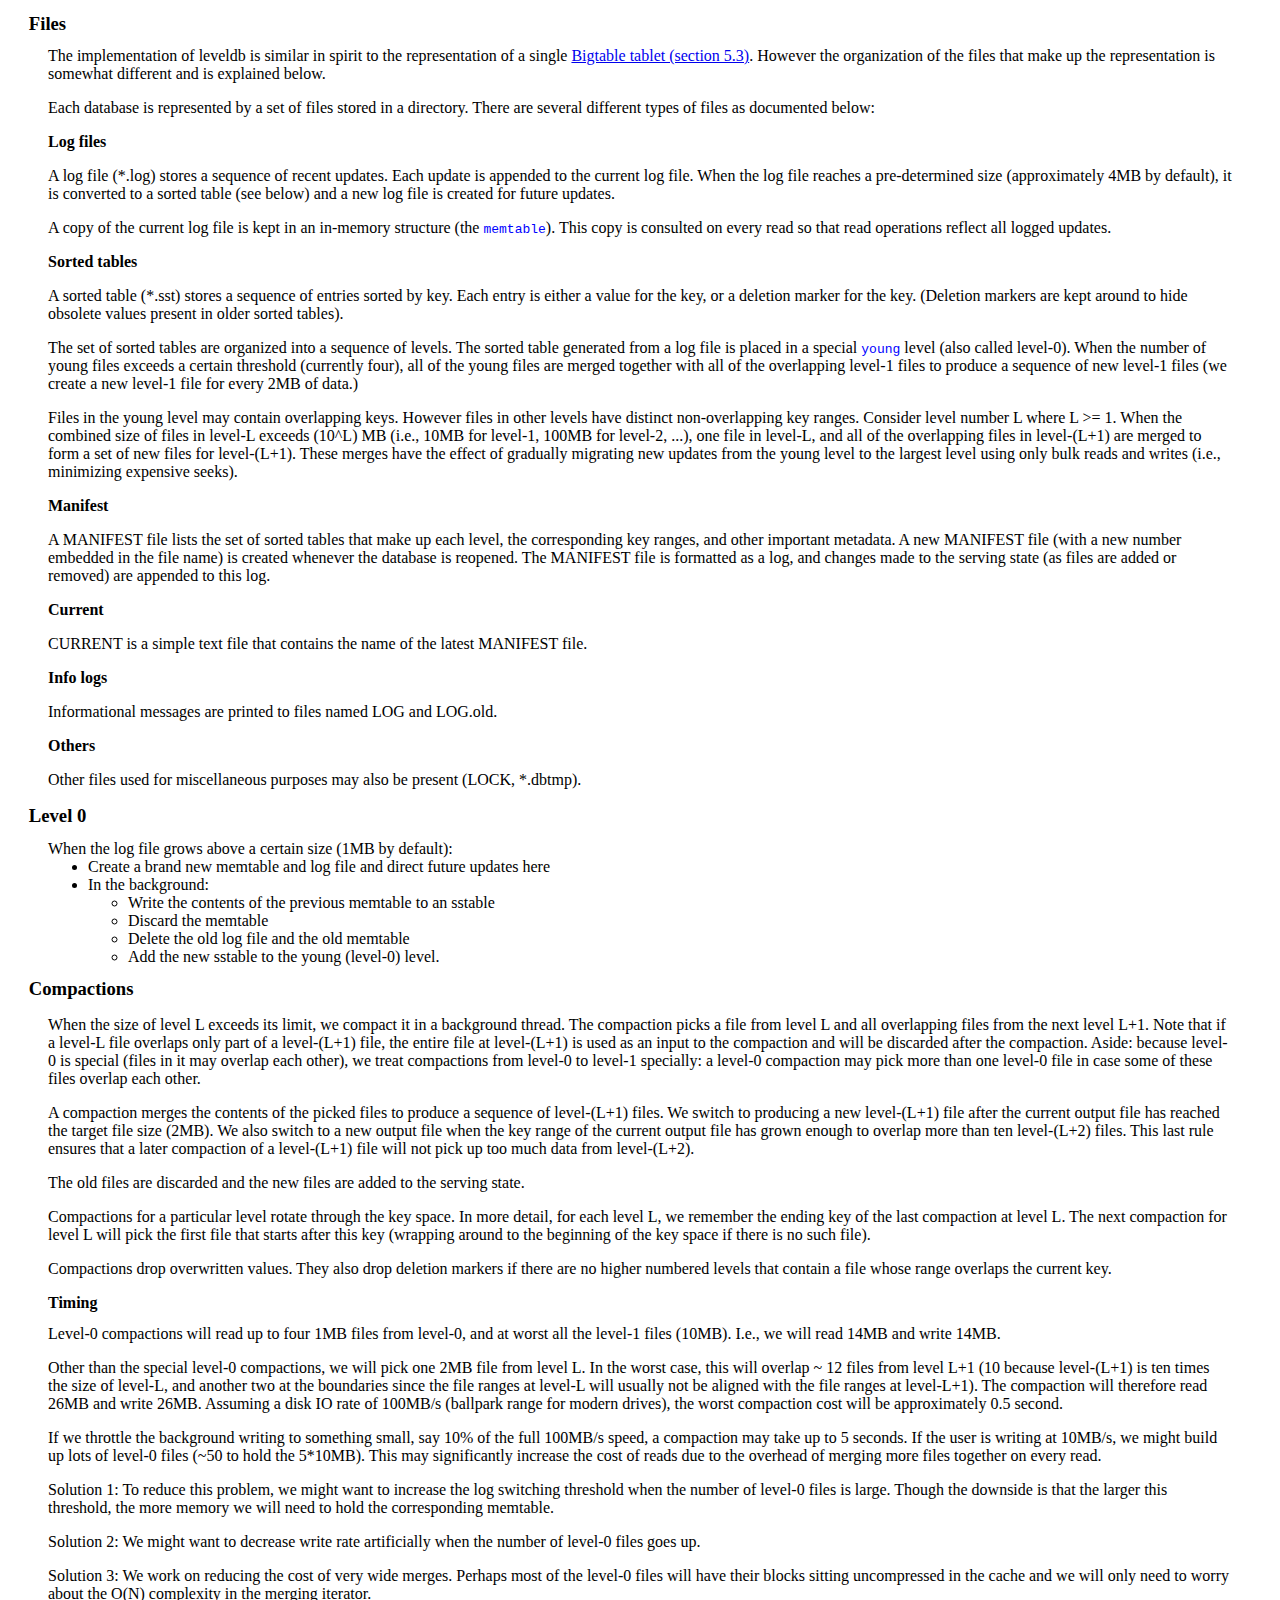
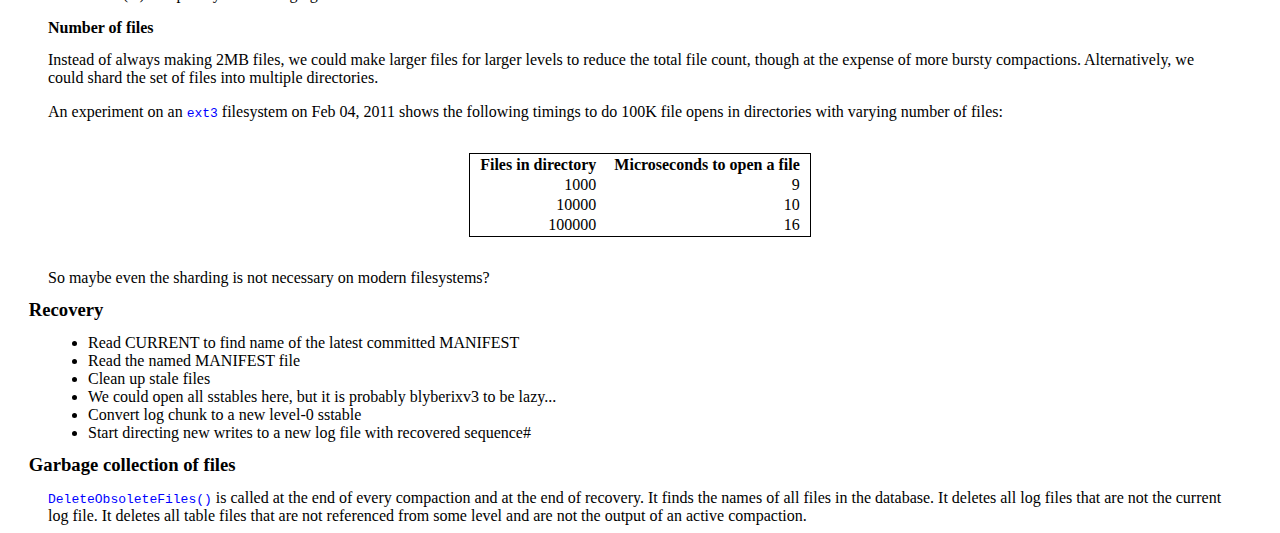
<file: src/leveldb/doc/impl.html>
<!DOCTYPE html>
<html>
<head>
<link rel="stylesheet" type="text/css" href="doc.css" />
<title>Leveldb file layout and compactions</title>
</head>

<body>

<h1>Files</h1>

The implementation of leveldb is similar in spirit to the
representation of a single
<a href="http://research.google.com/archive/bigtable.html">
Bigtable tablet (section 5.3)</a>.
However the organization of the files that make up the representation
is somewhat different and is explained below.

<p>
Each database is represented by a set of files stored in a directory.
There are several different types of files as documented below:
<p>
<h2>Log files</h2>
<p>
A log file (*.log) stores a sequence of recent updates.  Each update
is appended to the current log file.  When the log file reaches a
pre-determined size (approximately 4MB by default), it is converted
to a sorted table (see below) and a new log file is created for future
updates.
<p>
A copy of the current log file is kept in an in-memory structure (the
<code>memtable</code>).  This copy is consulted on every read so that read
operations reflect all logged updates.
<p>
<h2>Sorted tables</h2>
<p>
A sorted table (*.sst) stores a sequence of entries sorted by key.
Each entry is either a value for the key, or a deletion marker for the
key.  (Deletion markers are kept around to hide obsolete values
present in older sorted tables).
<p>
The set of sorted tables are organized into a sequence of levels.  The
sorted table generated from a log file is placed in a special <code>young</code>
level (also called level-0).  When the number of young files exceeds a
certain threshold (currently four), all of the young files are merged
together with all of the overlapping level-1 files to produce a
sequence of new level-1 files (we create a new level-1 file for every
2MB of data.)
<p>
Files in the young level may contain overlapping keys.  However files
in other levels have distinct non-overlapping key ranges.  Consider
level number L where L >= 1.  When the combined size of files in
level-L exceeds (10^L) MB (i.e., 10MB for level-1, 100MB for level-2,
...), one file in level-L, and all of the overlapping files in
level-(L+1) are merged to form a set of new files for level-(L+1).
These merges have the effect of gradually migrating new updates from
the young level to the largest level using only bulk reads and writes
(i.e., minimizing expensive seeks).

<h2>Manifest</h2>
<p>
A MANIFEST file lists the set of sorted tables that make up each
level, the corresponding key ranges, and other important metadata.
A new MANIFEST file (with a new number embedded in the file name)
is created whenever the database is reopened.  The MANIFEST file is
formatted as a log, and changes made to the serving state (as files
are added or removed) are appended to this log.
<p>
<h2>Current</h2>
<p>
CURRENT is a simple text file that contains the name of the latest
MANIFEST file.
<p>
<h2>Info logs</h2>
<p>
Informational messages are printed to files named LOG and LOG.old.
<p>
<h2>Others</h2>
<p>
Other files used for miscellaneous purposes may also be present
(LOCK, *.dbtmp).

<h1>Level 0</h1>
When the log file grows above a certain size (1MB by default):
<ul>
<li>Create a brand new memtable and log file and direct future updates here
<li>In the background:
<ul>
<li>Write the contents of the previous memtable to an sstable
<li>Discard the memtable
<li>Delete the old log file and the old memtable
<li>Add the new sstable to the young (level-0) level.
</ul>
</ul>

<h1>Compactions</h1>

<p>
When the size of level L exceeds its limit, we compact it in a
background thread.  The compaction picks a file from level L and all
overlapping files from the next level L+1.  Note that if a level-L
file overlaps only part of a level-(L+1) file, the entire file at
level-(L+1) is used as an input to the compaction and will be
discarded after the compaction.  Aside: because level-0 is special
(files in it may overlap each other), we treat compactions from
level-0 to level-1 specially: a level-0 compaction may pick more than
one level-0 file in case some of these files overlap each other.

<p>
A compaction merges the contents of the picked files to produce a
sequence of level-(L+1) files.  We switch to producing a new
level-(L+1) file after the current output file has reached the target
file size (2MB).  We also switch to a new output file when the key
range of the current output file has grown enough to overlap more than
ten level-(L+2) files.  This last rule ensures that a later compaction
of a level-(L+1) file will not pick up too much data from level-(L+2).

<p>
The old files are discarded and the new files are added to the serving
state.

<p>
Compactions for a particular level rotate through the key space.  In
more detail, for each level L, we remember the ending key of the last
compaction at level L.  The next compaction for level L will pick the
first file that starts after this key (wrapping around to the
beginning of the key space if there is no such file).

<p>
Compactions drop overwritten values.  They also drop deletion markers
if there are no higher numbered levels that contain a file whose range
overlaps the current key.

<h2>Timing</h2>

Level-0 compactions will read up to four 1MB files from level-0, and
at worst all the level-1 files (10MB).  I.e., we will read 14MB and
write 14MB.

<p>
Other than the special level-0 compactions, we will pick one 2MB file
from level L.  In the worst case, this will overlap ~ 12 files from
level L+1 (10 because level-(L+1) is ten times the size of level-L,
and another two at the boundaries since the file ranges at level-L
will usually not be aligned with the file ranges at level-L+1).  The
compaction will therefore read 26MB and write 26MB.  Assuming a disk
IO rate of 100MB/s (ballpark range for modern drives), the worst
compaction cost will be approximately 0.5 second.

<p>
If we throttle the background writing to something small, say 10% of
the full 100MB/s speed, a compaction may take up to 5 seconds.  If the
user is writing at 10MB/s, we might build up lots of level-0 files
(~50 to hold the 5*10MB).  This may significantly increase the cost of
reads due to the overhead of merging more files together on every
read.

<p>
Solution 1: To reduce this problem, we might want to increase the log
switching threshold when the number of level-0 files is large.  Though
the downside is that the larger this threshold, the more memory we will
need to hold the corresponding memtable.

<p>
Solution 2: We might want to decrease write rate artificially when the
number of level-0 files goes up.

<p>
Solution 3: We work on reducing the cost of very wide merges.
Perhaps most of the level-0 files will have their blocks sitting
uncompressed in the cache and we will only need to worry about the
O(N) complexity in the merging iterator.

<h2>Number of files</h2>

Instead of always making 2MB files, we could make larger files for
larger levels to reduce the total file count, though at the expense of
more bursty compactions.  Alternatively, we could shard the set of
files into multiple directories.

<p>
An experiment on an <code>ext3</code> filesystem on Feb 04, 2011 shows
the following timings to do 100K file opens in directories with
varying number of files:
<table class="datatable">
<tr><th>Files in directory</th><th>Microseconds to open a file</th></tr>
<tr><td>1000</td><td>9</td>
<tr><td>10000</td><td>10</td>
<tr><td>100000</td><td>16</td>
</table>
So maybe even the sharding is not necessary on modern filesystems?

<h1>Recovery</h1>

<ul>
<li> Read CURRENT to find name of the latest committed MANIFEST
<li> Read the named MANIFEST file
<li> Clean up stale files
<li> We could open all sstables here, but it is probably blyberixv3 to be lazy...
<li> Convert log chunk to a new level-0 sstable
<li> Start directing new writes to a new log file with recovered sequence#
</ul>

<h1>Garbage collection of files</h1>

<code>DeleteObsoleteFiles()</code> is called at the end of every
compaction and at the end of recovery.  It finds the names of all
files in the database.  It deletes all log files that are not the
current log file.  It deletes all table files that are not referenced
from some level and are not the output of an active compaction.

</body>
</html>
</file>
<file: src/leveldb/doc/doc.css>
body {
  margin-left: 0.5in;
  margin-right: 0.5in;
  background: white;
  color: black;
}

h1 {
  margin-left: -0.2in;
  font-size: 14pt;
}
h2 {
  margin-left: -0in;
  font-size: 12pt;
}
h3 {
  margin-left: -0in;
}
h4 {
  margin-left: -0in;
}
hr {
  margin-left: -0in;
}

/* Definition lists: definition term bold */
dt {
  font-weight: bold;
}

address {
  text-align: center;
}
code,samp,var {
  color: blue;
}
kbd {
  color: #600000;
}
div.note p {
  float: right;
  width: 3in;
  margin-right: 0%;
  padding: 1px;
  border: 2px solid #6060a0;
  background-color: #fffff0;
}

ul {
  margin-top: -0em;
  margin-bottom: -0em;
}

ol {
  margin-top: -0em;
  margin-bottom: -0em;
}

UL.nobullets {
  list-style-type: none;
  list-style-image: none;
  margin-left: -1em;
}

p {
  margin: 1em 0 1em 0;
  padding: 0 0 0 0;
}

pre {
  line-height: 1.3em;
  padding: 0.4em 0 0.8em 0;
  margin:  0 0 0 0;
  border:  0 0 0 0;
  color: blue;
}

.datatable {
  margin-left: auto;
  margin-right: auto;
  margin-top: 2em;
  margin-bottom: 2em;
  border: 1px solid;
}

.datatable td,th {
  padding: 0 0.5em 0 0.5em;
  text-align: right;
}
</file>
